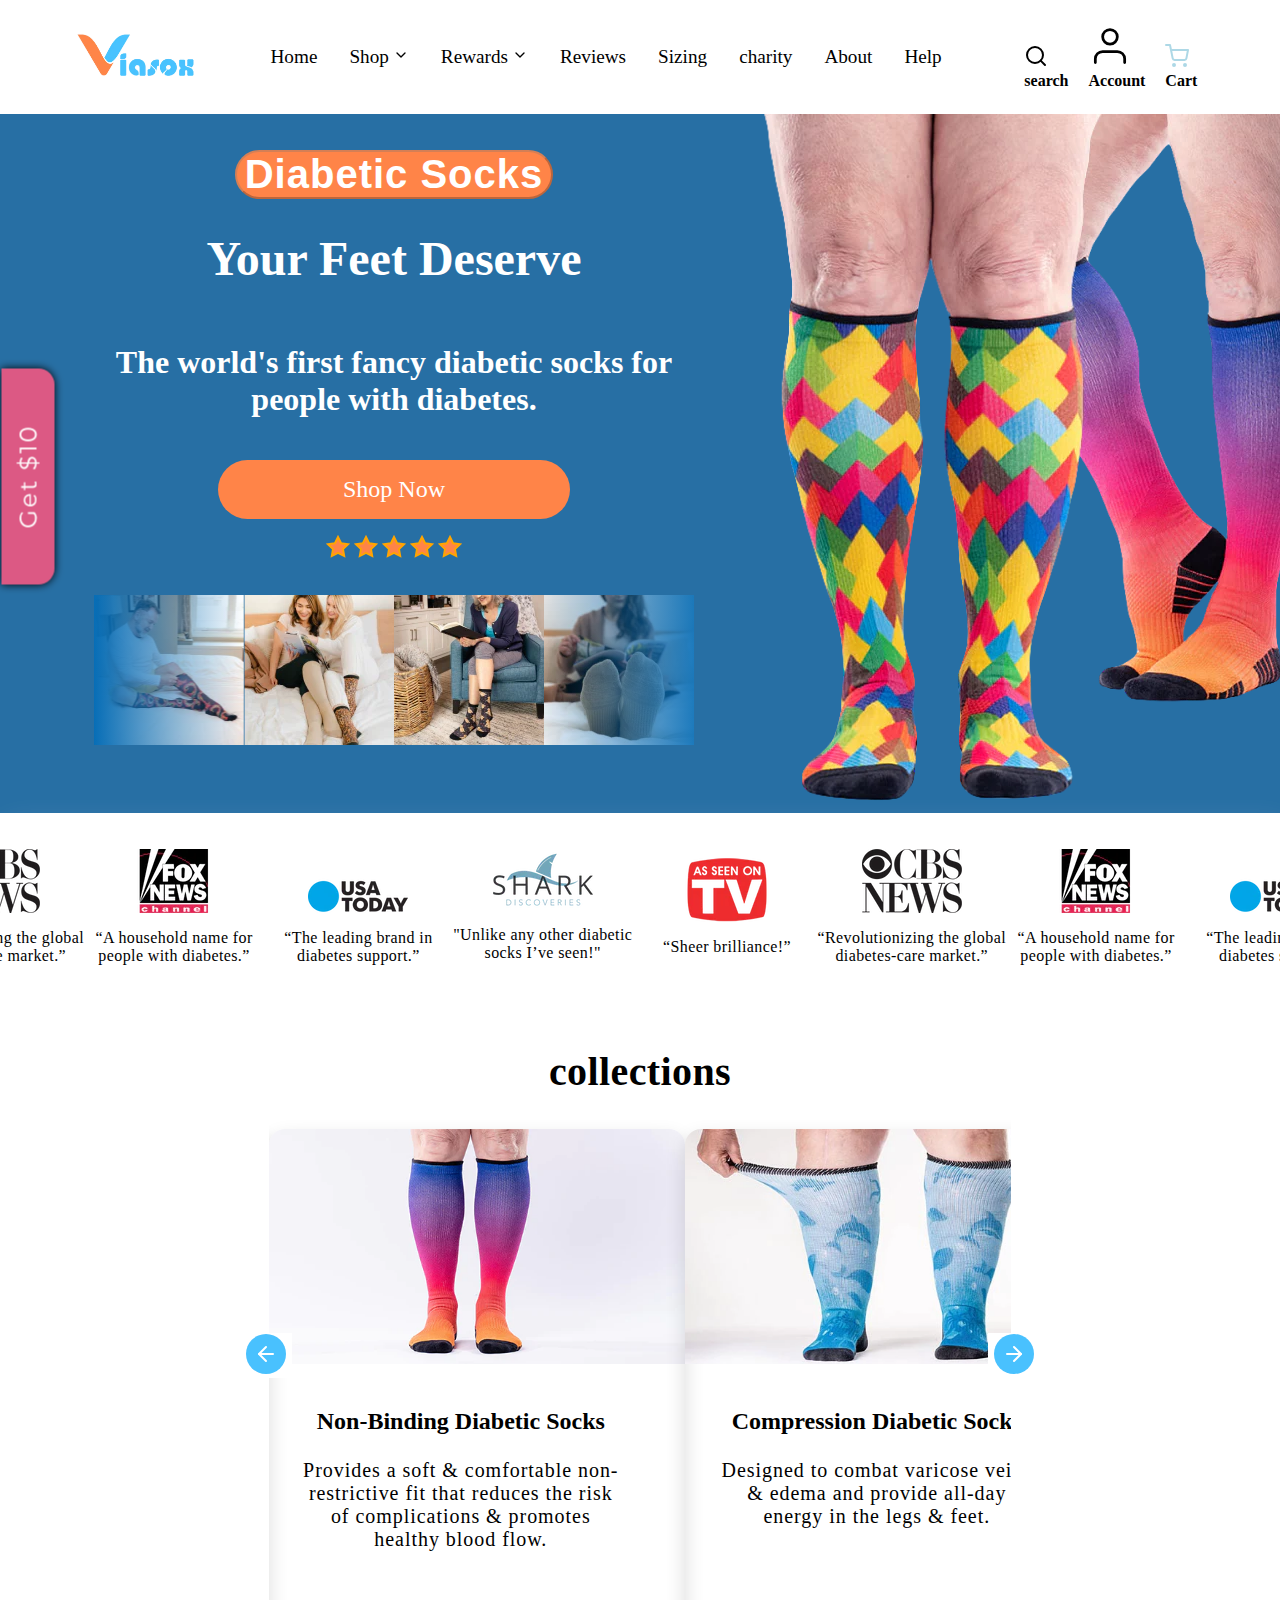
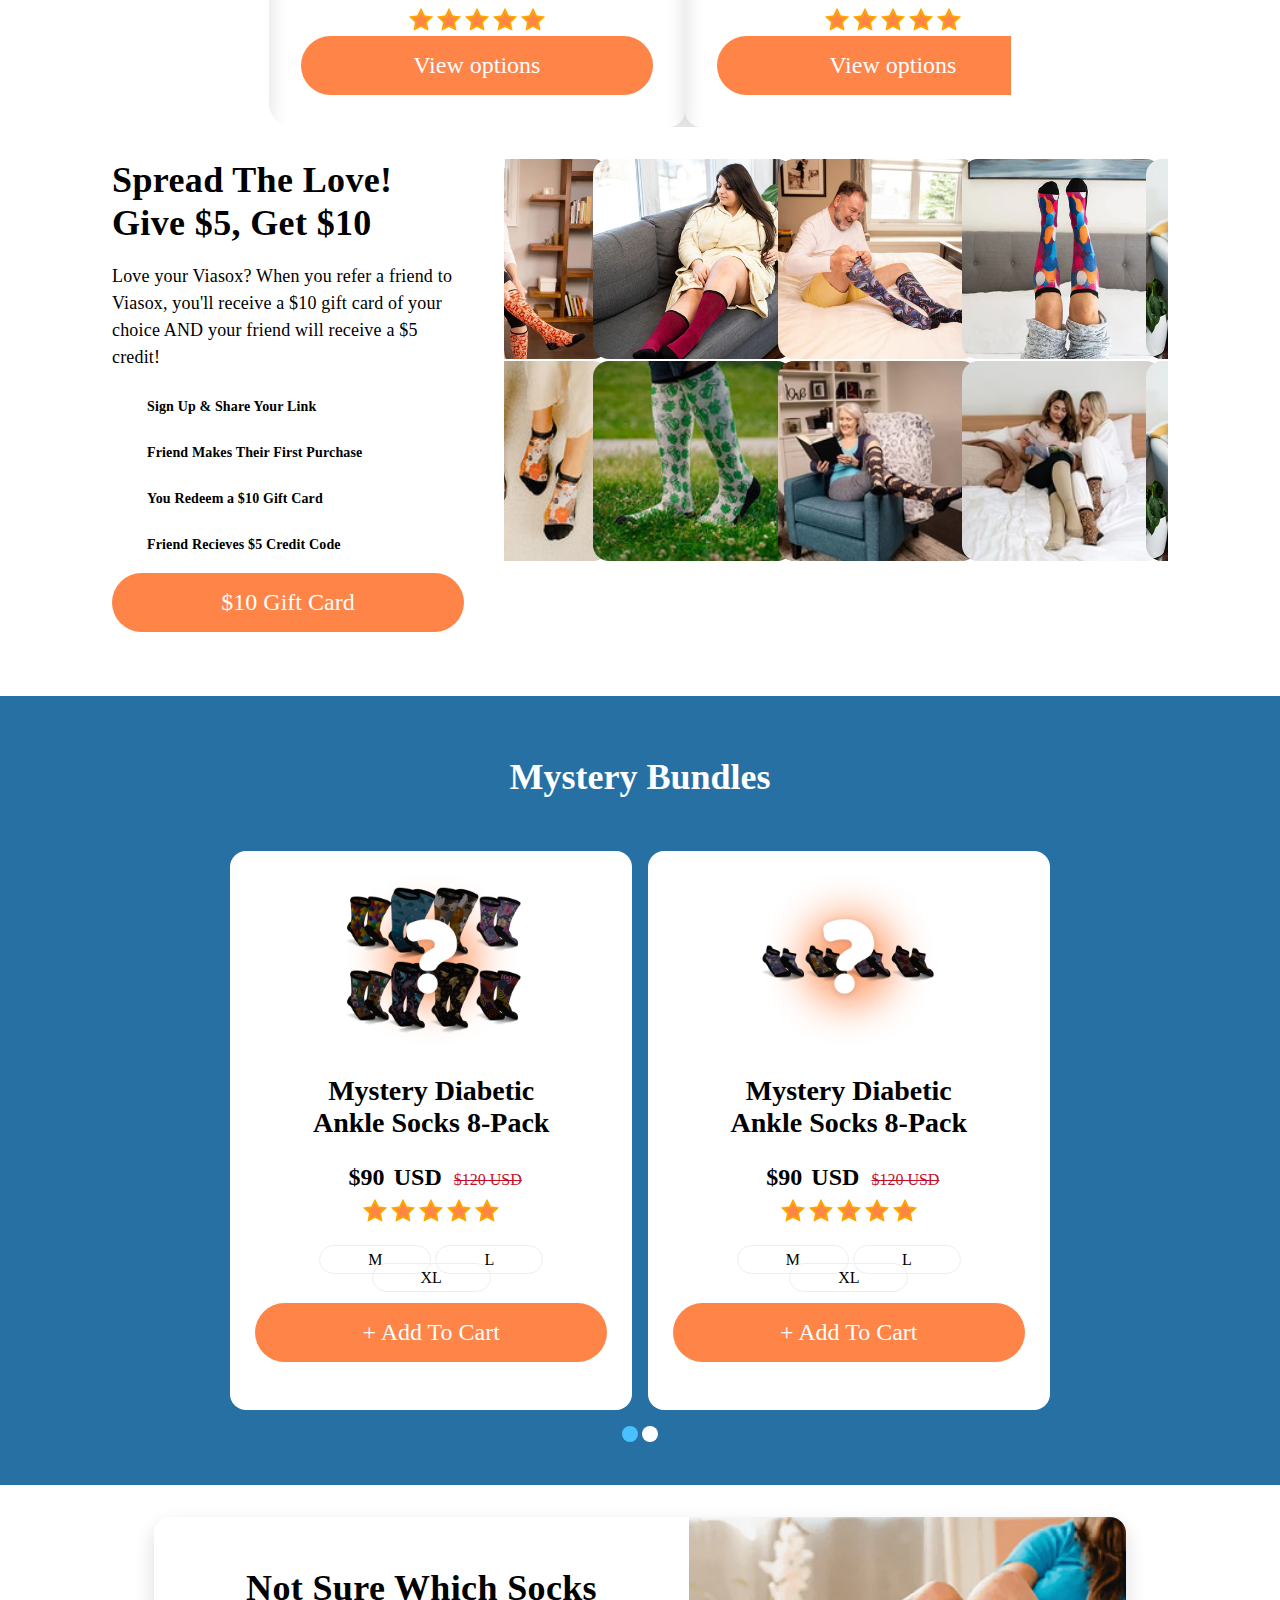
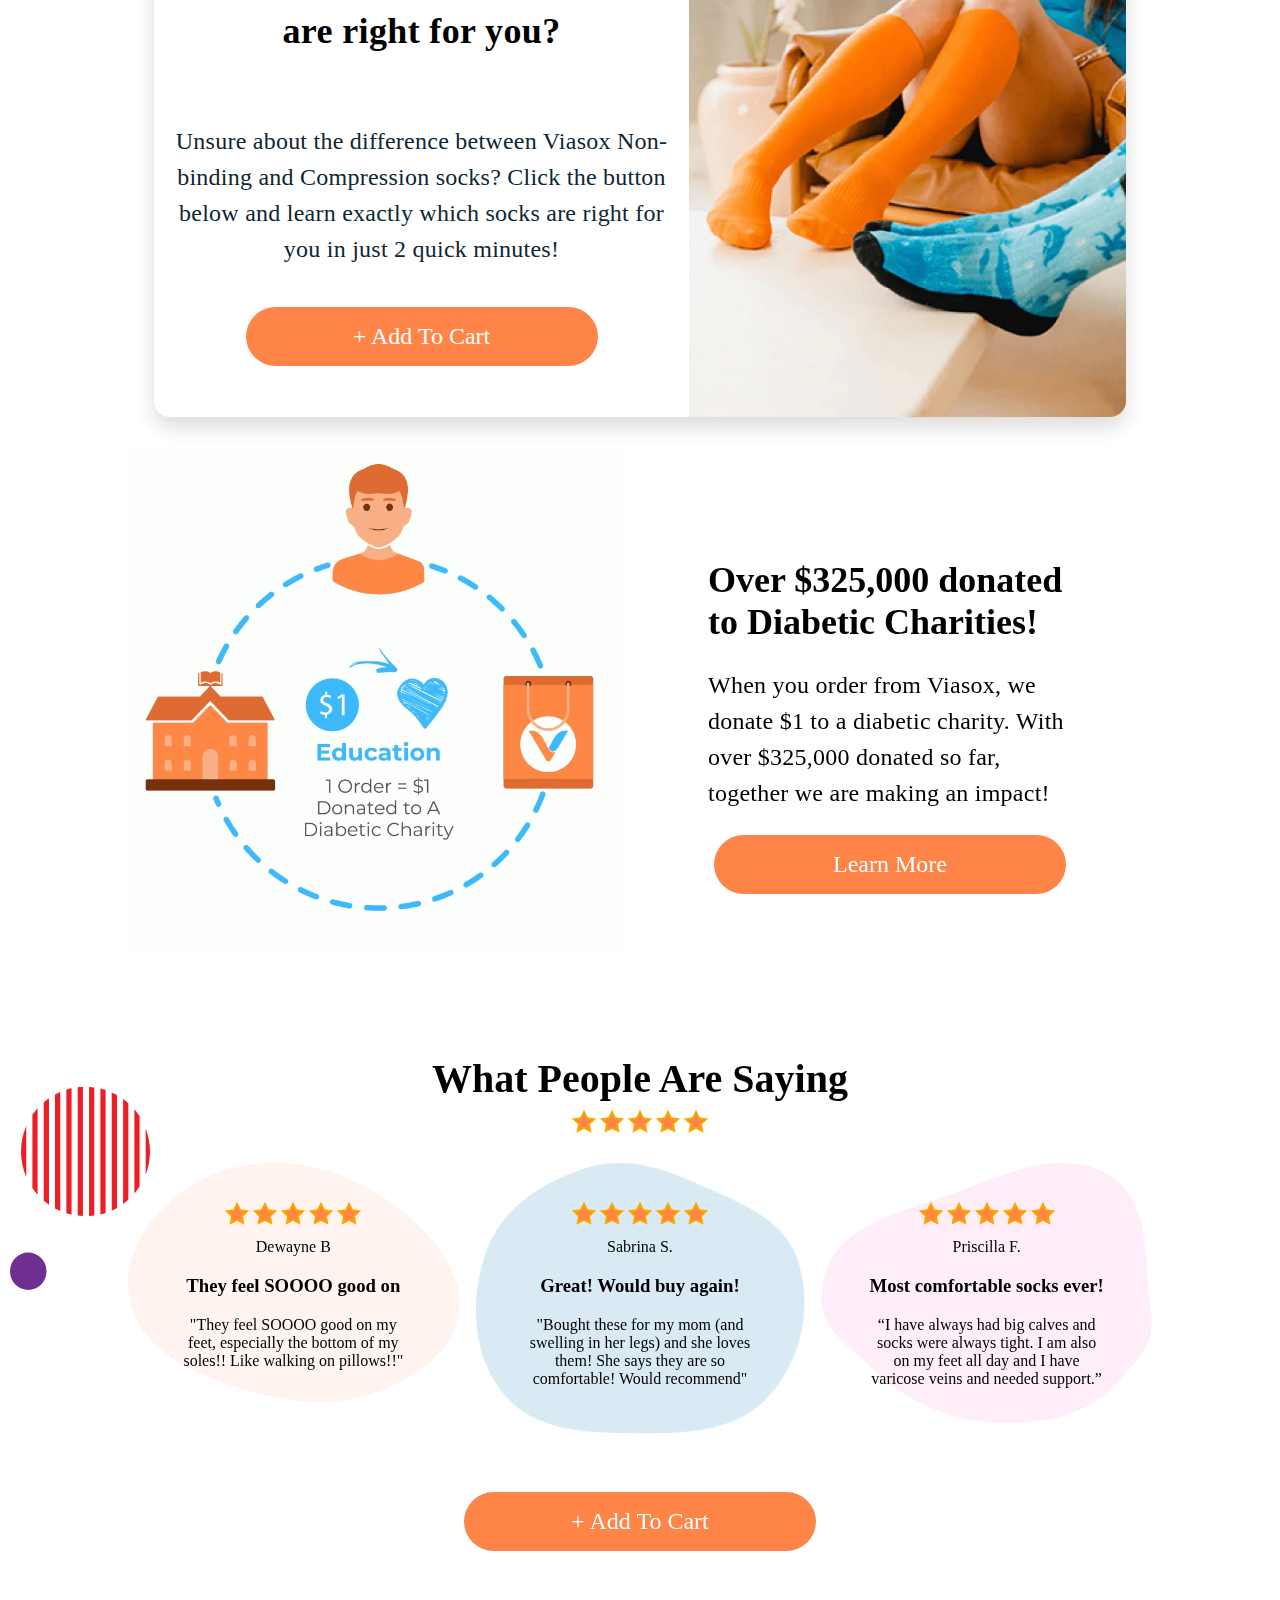
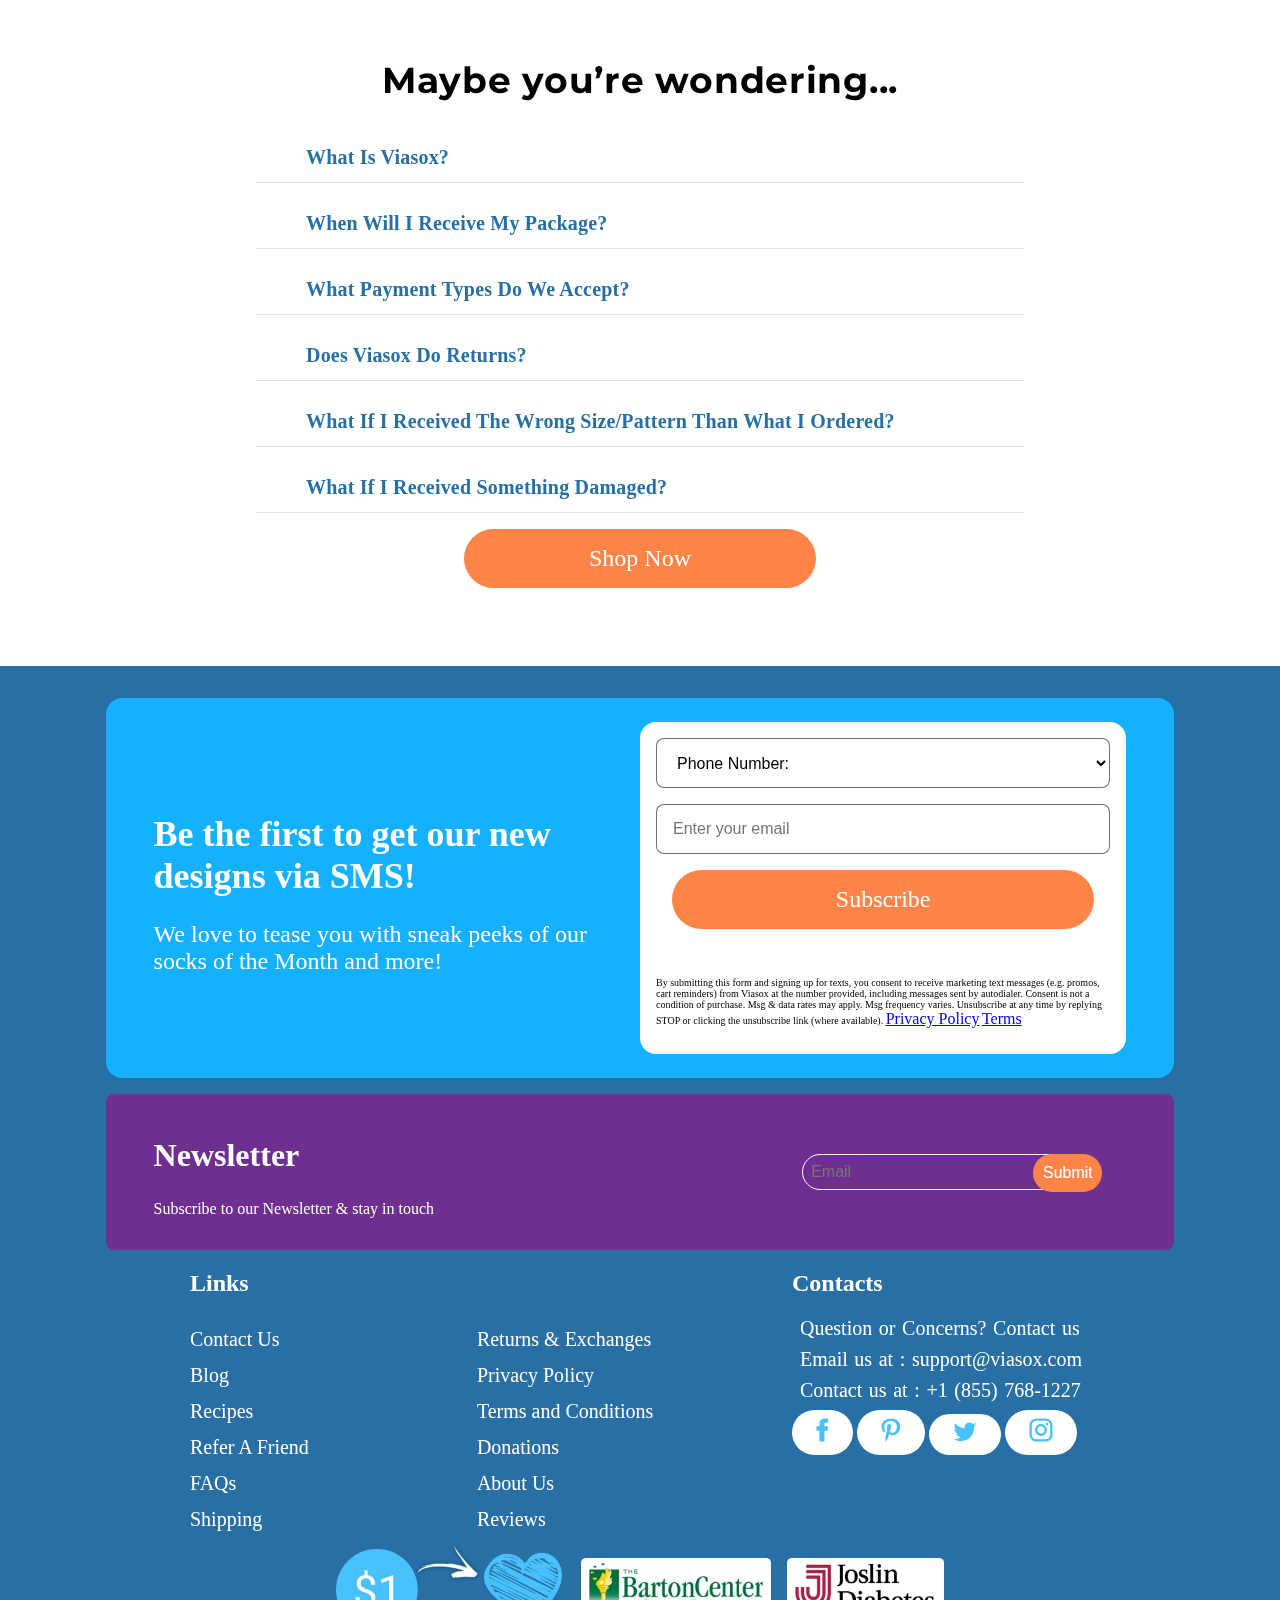
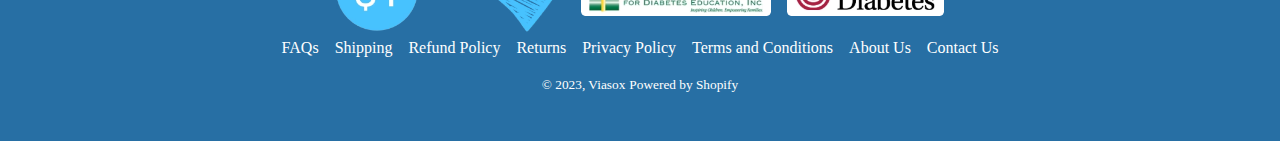
<file: index.html>
<!DOCTYPE html>
<html lang="en">
<head>
    <meta charset="UTF-8">
    <meta http-equiv="X-UA-Compatible" content="IE=edge">
    <meta name="viewport" content="width=device-width, initial-scale=1.0">
    <title>socks</title>
    <link rel="stylesheet" href="./socks.css">
    <link rel="preconnect" href="https://fonts.googleapis.com">
    <link rel="preconnect" href="https://fonts.gstatic.com" crossorigin>
    <link href="https://fonts.googleapis.com/css2?family=Montserrat:wght@200&display=swap" rel="stylesheet">
    <link rel="preconnect" href="https://fonts.googleapis.com">
    <link rel="preconnect" href="https://fonts.gstatic.com" crossorigin>
    <link href="https://fonts.googleapis.com/css2?family=Montserrat:wght@600&display=swap" rel="stylesheet">
    <!-- <script src="https://code.jquery.com/jquery-3.3.1.slim.min.js" integrity="sha384-q8i/X+965DzO0rT7abK41JStQIAqVgRVzpbzo5smXKp4YfRvH+8abtTE1Pi6jizo" crossorigin="anonymous"></script>
    <script src="https://cdn.jsdelivr.net/npm/popper.js@1.14.7/dist/umd/popper.min.js" integrity="sha384-UO2eT0CpHqdSJQ6hJty5KVphtPhzWj9WO1clHTMGa3JDZwrnQq4sF86dIHNDz0W1" crossorigin="anonymous"></script>
    <script src="https://cdn.jsdelivr.net/npm/bootstrap@4.3.1/dist/js/bootstrap.min.js" integrity="sha384-JjSmVgyd0p3pXB1rRibZUAYoIIy6OrQ6VrjIEaFf/nJGzIxFDsf4x0xIM+B07jRM" crossorigin="anonymous"></script>
    <link rel="stylesheet" href="https://cdn.jsdelivr.net/npm/bootstrap@4.3.1/dist/css/bootstrap.min.css" integrity="sha384-ggOyR0iXCbMQv3Xipma34MD+dH/1fQ784/j6cY/iJTQUOhcWr7x9JvoRxT2MZw1T" crossorigin="anonymous"> -->


</head>
<body>
    <header>
        <section>
            <nav>
                <div>
                    <img src="images/viasox.webp" alt="">
                </div>
                <div class="header_nav_center_link">
                    <div>
                        <a href="">Home</a>
                    </div>
                    <div class="arrow_div">
                        <a href="">Shop</a>
                        <span class="down_arrow">
                            <svg xmlns="http://www.w3.org/2000/svg" width="16" height="16" viewBox="0 0 24 24" fill="none" stroke="currentColor" stroke-width="2" stroke-linecap="round" stroke-linejoin="round" class="feather feather-chevron-down"><polyline points="6 9 12 15 18 9"></polyline></svg>
                        </span>
                    </div>
                    <div class="arrow_div">
                        <a href="">Rewards</a>
                        <span class="down_arrow">
                            <svg xmlns="http://www.w3.org/2000/svg" width="16" height="16" viewBox="0 0 24 24" fill="none" stroke="currentColor" stroke-width="2" stroke-linecap="round" stroke-linejoin="round" class="feather feather-chevron-down"><polyline points="6 9 12 15 18 9"></polyline></svg>
                        </span>
                    </div>
                    <div>
                        <a href="">Reviews</a>
                    </div>
                    <div>
                        <a href="">Sizing</a>
                    </div>
                    <div><a href="">charity</a></div>
                    <div><a href="">About</a></div>
                    <div><a href="">Help</a></div>
                    
                </div>
                <div>
                    <div class="icon-text">
                        <div>
                            <svg xmlns="http://www.w3.org/2000/svg" width="24" height="24" viewBox="0 0 24 24" fill="none" stroke="currentColor" stroke-width="2" stroke-linecap="round" stroke-linejoin="round" class="feather feather-search"><circle cx="11" cy="11" r="8"></circle><line x1="21" y1="21" x2="16.65" y2="16.65"></line></svg>
                        </div>
                        <span>search<span>
                    </div>
                    <div class="icon-text">
                        <div>
                            <svg xmlns="http://www.w3.org/2000/svg" width="44" height="44" viewBox="0 0 24 24" fill="none" stroke="currentColor" stroke-width="1.5" stroke-linecap="round" stroke-linejoin="round" class="feather feather-user"><path d="M20 21v-2a4 4 0 0 0-4-4H8a4 4 0 0 0-4 4v2"></path><circle cx="12" cy="7" r="4"></circle></svg>
                        </div>
                        <span>Account</span>
                    </div>
                    <div class="icon-text">
                        <div>
                            <svg xmlns="http://www.w3.org/2000/svg" width="24" height="24" viewBox="0 0 24 24" fill="none" stroke="lightblue" stroke-width="2" stroke-linecap="round" stroke-linejoin="round" class="feather feather-shopping-cart"><circle cx="9" cy="21" r="1"></circle><circle cx="20" cy="21" r="1"></circle><path d="M1 1h4l2.68 13.39a2 2 0 0 0 2 1.61h9.72a2 2 0 0 0 2-1.61L23 6H6"></path></svg>
                        </div>
                        <span>Cart</span>
                    </div>
                </div>    
                    
            </nav>
        </section>
        <section class="main_banner_heading">
            <div class="main_banner_content_heading">
                <div class="main_banner_heading_text">
                        <button disabled class="disabled_btn">Diabetic Socks</button>
                        <h1 style="
                        font-size: 3rem"> Your Feet Deserve</h1>
                </div>
                <div class="main-banner-text">The world's first fancy diabetic socks for people with diabetes.</div>
                <div class="main-banner-btn">
                    <a class="button" href="/collections">Shop Now</a>
                </div>
                <div class="main-banner-reviews-text">
                    <div>
                        <img src = "images/star.svg" "alt="My Happy SVG"/>
                        <img src = "images/star.svg" alt="My Happy SVG"/>
                        <img src = "images/star.svg" alt="My Happy SVG"/>
                        <img src = "images/star.svg" alt="My Happy SVG"/>
                        <img src = "images/star.svg" alt="My Happy SVG"/>
                    </div>
                    
                </div>
                <div class="image-parents">
                    
                    <div class="img_right linear_img">
                        <!-- <img src="images/main_header_image/sliced-img1.webp" class="header_first_img" alt=""> -->
                    </div>
                    <div class="linear_img">
                        <img src="images/main_header_image/slide-img2.webp" alt="">
                    </div>
                    <div class="linear_img">
                        <img src="images/main_header_image/slide-img3.webp" alt="">
                    </div>
                    <div class="img_left linear_img">
                        <!-- <img src="images/main_header_image/slide-img4.webp" alt=""> -->
                    </div>
                </div>
                <div class="fixed_content">Get $10</div> 
            </div>
            
            <div class="main_banner_content_heading_img">
                <img src="images/main_header_image/main-banner.webp" alt="">
                <img src="images/main_header_image/sliced-circle.png" class="circle_img" alt="">
            </div>
        </section>
        <div>
        <section class="carousel">
            <div class="carousel__slider">
                <ul class="carousel__list">
                    <li class="carousel__item">
                        <div class="slide">
                            <img src="images/scroll images/cbs.webp" alt=""> 
                            <div class="quote" style="color:#000000">“Revolutionizing the global diabetes-care market.”</div>
                        </div>
                    </li>
                    <li class="carousel__item">
                            <div class="slide">
                                <img src="images/scroll images/fox.webp" alt="">
                                <div class="quote" style="color:#000000">“A household name for people with diabetes.”</div>
                            </div>
                    </li>
                    <li class="carousel__item">
                            <div class="slide">
                                <img src="images/scroll images/news.webp" alt="">
                                <div class="quote" style="color:#000000">“The leading brand in diabetes support.”</div>
                            </div>
                    </li>
                    <li class="carousel__item">
                            <div class="slide">
                                <img src="images/scroll images/Shark-Small-100_small.webp" alt="">
                                <div class="quote" style="color:#000000">"Unlike any other diabetic socks I’ve
                                    seen!"</div>
                            </div>
                    </li>
                    <li class="carousel__item">
                            <div class="slide">
                                    <img src="images/scroll images/Tv.webp" alt="">
                                    <div class="quote" style="color:#000000">“Sheer brilliance!”</div>
                            </div>
                    </li>
                </ul>
            </div>
        </section></div>
        <div class="main_card_container">
            <h2 style="
            text-align: center">collections</h2>
            <div class="card_container">
                    <!-- <img src="images/main_header_image/arrow images/arrow-left.svg" class="arrow_icon" alt=""> -->
                    <div class="card_content" id="last_clone">
                        <figure class = "card_img">
                            <a href="#">
                                <img src="images/main_header_image/arrow_click_images/img4.webp" alt="">
                            </a>
                        </figure>
                        <div style="padding: 0 2rem;">
                            <div class ="card_text">
                                <h3>Compression Diabetic Socks</h3>
                                <p>Designed to combat varicose veins & edema and provide all-day energy in the legs & feet.</p>
                            </div>
                            <div class="main-banner-reviews-text">
                                <div>
                                    <img src = "images/star.svg" alt="My Happy SVG"/>
                                    <img src = "images/star.svg" alt="My Happy SVG"/>
                                    <img src = "images/star.svg" alt="My Happy SVG"/>
                                    <img src = "images/star.svg" alt="My Happy SVG"/>
                                    <img src = "images/star.svg" alt="My Happy SVG"/>  
                                </div>
                            </div>
                            <div class="main-banner-btn">
                                <a class="button" href="/collections">View options</a>
                            </div>
                        </div>
                    </div>
                    <div class="card_content">
                        <figure class = "card_img">
                            <a href="#">
                                <img src="images/main_header_image/arrow_click_images/img1.webp" alt="">
                            </a>
                        </figure>
                        <div style="padding: 0 2rem;">
                            <div class ="card_text">
                                <h3>Non-Binding Diabetic Socks</h3>
                                <p>Provides a soft &amp; comfortable non-restrictive fit that reduces the risk of complications &amp; promotes healthy blood flow.</p>
                            </div>
                            <div class="main-banner-reviews-text">
                                <div>
                                    <img src = "images/star.svg" alt="My Happy SVG"/>
                                    <img src = "images/star.svg" alt="My Happy SVG"/>
                                    <img src = "images/star.svg" alt="My Happy SVG"/>
                                    <img src = "images/star.svg" alt="My Happy SVG"/>
                                    <img src = "images/star.svg" alt="My Happy SVG"/>  
                                </div>
                            </div>
                            <div class="main-banner-btn">
                                <a class="button" href="/collections">View options</a>
                            </div>
                        </div>
                    </div>
                    <div class="card_content">
                        <figure class = "card_img">
                            <a href="#">
                                <img src="images/main_header_image/arrow_click_images/img2.webp" alt="">
                            </a>
                        </figure>
                        <div style="padding: 0 2rem;">
                            <div class ="card_text">
                                <h3>Compression Diabetic Socks</h3>
                                <p>Designed to combat varicose veins & edema and provide all-day energy in the legs & feet.</p>
                            </div>
                            <div class="main-banner-reviews-text">
                                <div>
                                    <img src = "images/star.svg"alt="My Happy SVG"/>
                                    <img src = "images/star.svg" alt="My Happy SVG"/>
                                    <img src = "images/star.svg" alt="My Happy SVG"/>
                                    <img src = "images/star.svg" alt="My Happy SVG"/>
                                    <img src = "images/star.svg" alt="My Happy SVG"/>  
                                </div>
                            </div>
                            <div class="main-banner-btn">
                                <a class="button" href="/collections">View options</a>
                            </div>
                        </div>
                    </div>
                    <div class="card_content">
                        <figure class = "card_img">
                            <a href="#">
                                <img src="images/main_header_image/arrow_click_images/img3.webp" alt="">
                            </a>
                        </figure>
                        <div style="padding: 0 2rem;">
                            <div class ="card_text">
                                <h3>Non-Binding Diabetic Socks</h3>
                                <p>Provides a soft &amp; comfortable non-restrictive fit that reduces the risk of complications &amp; promotes healthy blood flow.</p>
                            </div>
                            <div class="main-banner-reviews-text">
                                <div>
                                    <img src = "images/star.svg" alt="My Happy SVG"/>
                                    <img src = "images/star.svg" alt="My Happy SVG"/>
                                    <img src = "images/star.svg" alt="My Happy SVG"/>
                                    <img src = "images/star.svg" alt="My Happy SVG"/>
                                    <img src = "images/star.svg" alt="My Happy SVG"/>  
                                </div>
                            </div>
                            <div class="main-banner-btn">
                                <a class="button" href="/collections">View options</a>
                            </div>
                        </div>   
                    </div>
                    <div class="card_content">
                        <figure class = "card_img">
                            <a href="#">
                                <img src="images/main_header_image/arrow_click_images/img4.webp" alt="">
                            </a>
                        </figure>
                        <div style="padding: 0 2rem;">
                            <div class ="card_text">
                                <h3>Compression Diabetic Socks</h3>
                                <p>Designed to combat varicose veins & edema and provide all-day energy in the legs & feet.</p>
                            </div>
                            <div class="main-banner-reviews-text">
                                <div>
                                    <img src = "images/star.svg" alt="My Happy SVG"/>
                                    <img src = "images/star.svg" alt="My Happy SVG"/>
                                    <img src = "images/star.svg" alt="My Happy SVG"/>
                                    <img src = "images/star.svg" alt="My Happy SVG"/>
                                    <img src = "images/star.svg" alt="My Happy SVG"/>  
                                </div>
                            </div>
                            <div class="main-banner-btn">
                                <a class="button" href="/collections">View options</a>
                            </div>
                        </div>
                    </div>
                    <div class="card_content" id="first_clone">
                        <figure class = "card_img">
                            <a href="#">
                                <img src="images/main_header_image/arrow_click_images/img1.webp" alt="">
                            </a>
                        </figure>
                        <div style="padding: 0 2rem;">
                            <div class ="card_text">
                                <h3>Non-Binding Diabetic Socks</h3>
                                <p>Provides a soft &amp; comfortable non-restrictive fit that reduces the risk of complications &amp; promotes healthy blood flow.</p>
                            </div>
                            <div class="main-banner-reviews-text">
                                <div>
                                    <img src = "images/star.svg"  alt="My Happy SVG"/>
                                    <img src = "images/star.svg" alt="My Happy SVG"/>
                                    <img src = "images/star.svg" alt="My Happy SVG"/>
                                    <img src = "images/star.svg" alt="My Happy SVG"/>
                                    <img src = "images/star.svg" alt="My Happy SVG"/>  
                                </div>
                            </div>
                            <div class="main-banner-btn">
                                <a class="button" href="/collections">View options</a>
                            </div>
                        </div>
                    </div>
                    <!-- <img src="images/main_header_image/arrow images/arrow-right.svg" class="arrow_icon" alt=""> --> 
                </div>
        </div>
        <button id = "prevBtn"><img src="images/main_header_image/arrow images/arrow-left.svg" class="arrow_icon" alt=""></button>
        <button id="nextBtn"><img src="images/main_header_image/arrow images/arrow-right.svg" class="arrow_icon" alt=""></button>
        <div style="margin: 2rem 7rem;">
            <div class="image_with_text">
                <div class="spread_love_left_texts">
                    <h2>Spread The Love!</h2>
                    <h2>Give $5, Get $10</h2>
                    <p class = "first_p_element">Love your Viasox? When you refer a friend to Viasox, you'll receive a $10 gift card of your choice AND your friend will receive a $5 credit!</p>
                    <div class="second_p_elements">
                        <p >Sign Up & Share Your Link</p>
                        <p>Friend Makes Their First Purchase </p>
                        <p>You Redeem a $10 Gift Card </p>
                        <p>Friend Recieves $5 Credit Code</p>
                    </div>
                    <div class="main-banner-btn">
                        <a class="button" href="#">
                    $10 Gift Card
                    </a>
                    </div>
                </div>
                <div class = "spread_love_images">
                    <section class="carousel_spread_love">
                        <div class="carousel__slider_spread_love">
                            <ul class="carousel__list_spread_love">
                                <li class="carousel__item_spread_love">
                                    <div class="slide_spread_love">
                                        <img src="images/right_side_slider_images/img1.webp" alt=""> 
                                    </div>
                                </li>
                                <li class="carousel__item_spread_love">
                                        <div class="slide_spread_love">
                                            <img src="images/right_side_slider_images/img2.webp" alt=""> 
                                        </div>
                                </li>
                                <li class="carousel__item_spread_love">
                                        <div class="slide_spread_love">
                                            <img src="images/right_side_slider_images/img3.webp" alt=""> 
                                        </div>
                                </li>
                                <li class="carousel__item_spread_love">
                                        <div class="slide_spread_love">
                                            <img src="images/right_side_slider_images/img4.webp" alt=""> 
                                        </div>
                                </li>
                                <li class="carousel__item_spread_love">
                                        <div class="slide_spread_love">
                                            <img src="images/right_side_slider_images/img5.webp" alt=""> 
                                        </div>
                                </li>
                            </ul>
                        </div>
                    </section>
                    <section class="carousel_spread_love1"> 
                        <div class="carousel__slider_spread_love1"> 
                            <ul class="carousel__list_spread_love1">
                                <li class="carousel__item_spread_love1">
                                    <div class="slide_spread_love">
                                        <img src="images/right_side_slider_images/img9.jpeg" alt="">
                                    </div>
                                </li>
                                <li class="carousel__item_spread_love">
                                    <div class="slide_spread_love">
                                        <img src="images/right_side_slider_images/img7.jpeg" alt="">
                                    </div>
                                </li>
                                <li class="carousel__item_spread_love">
                                    <div class="slide_spread_love">
                                        <img src="images/right_side_slider_images/img8.avif" alt="">
                                    </div>
                                </li>
                                <li class="carousel__item_spread_love">
                                    <div class="slide_spread_love">
                                        <img src="images/right_side_slider_images/img10.avif" alt="">
                                    </div>
                                </li>
                                <li class="carousel__item_spread_love">
                                    <div class="slide_spread_love">
                                        <img src="images/right_side_slider_images/img5.webp" alt="">
                                    </div>
                                </li>
                            </ul> 
                        </div>
                    </section>
                </div>
            </div>
        </div>
        <div class="knee_container_heading">
            <h3>Mystery Bundles</h3>
            <div class="kneeSock_container">
                <div class="kneeSock_card">
                    <img src="images/kneeSock/MysterySockKnee1.webp" class="second_card_img" alt="">
                    <h2>Mystery Diabetic Ankle Socks 8-Pack</h2>
                    <div class="price_container">
                        <span class="span1">$90 USD</span>
                        <span class="span2">$120 USD</span>
                    </div>
                    <div class="star">
                        <img src = "images/star.svg" alt="My Happy SVG"/>
                        <img src = "images/star.svg" alt="My Happy SVG"/>
                        <img src = "images/star.svg" alt="My Happy SVG"/>
                        <img src = "images/star.svg" alt="My Happy SVG"/>
                        <img src = "images/star.svg" alt="My Happy SVG"/>  
                    </div>
                    <div class="span3">
                        <span>M</span>
                        <span>L</span>
                        <span>XL</span>
                    </div>
                    <div class="main-banner-btn">
                        <a class="button" href="#">
                            + Add To Cart
                        </a>
                    </div>
                </div>
                <div class="kneeSock_card">
                    <img src="images/kneeSock/MysterySockAnkle2.webp" class="second_card_img" alt="">
                    <h2>Mystery Diabetic Ankle Socks 8-Pack</h2>
                    <div class="price_container">
                        <span class="span1">$90 USD</span>
                        <span class="span2">$120 USD</span>
                    </div>
                    <div class="star">
                        <img src = "images/star.svg" alt="My Happy SVG"/>
                        <img src = "images/star.svg" alt="My Happy SVG"/>
                        <img src = "images/star.svg" alt="My Happy SVG"/>
                        <img src = "images/star.svg" alt="My Happy SVG"/>
                        <img src = "images/star.svg" alt="My Happy SVG"/>  
                    </div>
                    <div class="span3">
                        <span>M</span>
                        <span>L</span>
                        <span>XL</span>
                    </div>
                    <div class="main-banner-btn">
                        <a class="button" href="#">
                            + Add To Cart
                        </a>
                    </div>
                </div>
            </div>
            <div class="circle">
                <button class="circle_btn"alt=""></button>
                <button class="circle_btn second_btn"alt=""></button>
            </div>
        </div>
        <div class="text_image_main_container">
            <div class="content_container">
                    <div class="text_btn_container">
                        <h2>Not Sure Which Socks are right for you?</h2>
                        <p>Unsure about the difference between Viasox Non-binding and Compression socks? Click the button below and learn exactly which socks are right for you in just 2 quick minutes!</p>
                        <div class="main-banner-btn">
                            <a class="button" href="#">
                                + Add To Cart
                            </a>
                        </div>
                    </div>
                    <img src="images/kneeSock/review-img.webp" alt="">
            </div>
        </div>
        <div class="video_text_wrapper">
            <div class="video_container">
                <video autoplay muted loop id="myVideo">
                <source src="images/mp4.mp4" type="video/mp4">
                </video>
                <div class="video_text_container">
                    <h2>
                        Over $325,000 donated to Diabetic Charities!
                    </h2>
                    <p>When you order from Viasox, we donate $1 to a diabetic charity. With over $325,000 donated so far, together we are making an impact!</p>
                    <div class="main-banner-btn">
                        <a class="button" href="#">
                            Learn More
                        </a>
                    </div>
                </div>
            </div>
        </div>
        
        <div class="people_container">
            <div class="people_say">
                <h2>What People Are Saying</h2>
                <div class="star">
                    <img src = "images/star.svg" alt="My Happy SVG"/>
                    <img src = "images/star.svg" alt="My Happy SVG"/>
                    <img src = "images/star.svg" alt="My Happy SVG"/>
                    <img src = "images/star.svg" alt="My Happy SVG"/>
                    <img src = "images/star.svg" alt="My Happy SVG"/>  
                </div>
            </div>
            <div class="review_container">
                <div class="customer_reviews">
                    <div class="review-custom-content first">
                        <div class="star">
                            <img src = "images/star.svg" alt="My Happy SVG"/>
                            <img src = "images/star.svg" alt="My Happy SVG"/>
                            <img src = "images/star.svg" alt="My Happy SVG"/>
                            <img src = "images/star.svg" alt="My Happy SVG"/>
                            <img src = "images/star.svg" alt="My Happy SVG"/>  
                        </div>
                        <p>
                            Dewayne B
                        </p>
                        <h3>
                            They feel SOOOO good on
                        </h3>
                        <p>
                            "They feel SOOOO good on my feet, especially the bottom of my soles!! Like walking on
                            pillows!!"
                        </p>
                    </div>
                    <div class="review-custom-content second">
                        <div class="star">
                            <img src = "images/star.svg" alt="My Happy SVG"/>
                            <img src = "images/star.svg" alt="My Happy SVG"/>
                            <img src = "images/star.svg" alt="My Happy SVG"/>
                            <img src = "images/star.svg" alt="My Happy SVG"/>
                            <img src = "images/star.svg" alt="My Happy SVG"/>  
                        </div>
                        <p>
                        Sabrina S.
                        </p>
                        <h3>
                            Great! Would buy again!
                        </h3>
                        <p>
                        "Bought these for my mom (and swelling in her legs) and she loves them! She says
                        they are so comfortable! Would recommend"
                        </p>
                    </div>
                    <div class="review-custom-content third">
                        <div class="star">
                            <img src = "images/star.svg" alt="My Happy SVG"/>
                            <img src = "images/star.svg" alt="My Happy SVG"/>
                            <img src = "images/star.svg" alt="My Happy SVG"/>
                            <img src = "images/star.svg" alt="My Happy SVG"/>
                            <img src = "images/star.svg" alt="My Happy SVG"/>  
                        </div>
                        <p>
                            Priscilla F.
                        </p>
                        <h3>
                        Most comfortable socks ever!
                        </h3>
                        <p>
                            “I have always had big calves and socks were always tight. I am also on my feet all
                            day and I have varicose veins and needed support.”
                        </p>
                    </div>
                </div>  
        </div>
        <div class="review_btn">
            <div class="main-banner-btn">
                <a class="button" href="#">
                    + Add To Cart
                </a>
            </div>
        </div>
        <div class="may_be_wondering">
            <div class="may_h2">
                <h2>Maybe you’re wondering...</h2>
            </div>
            <div class="list_items">
                <div class="list_content">
                    <div class = "list_items_heading" onClick= hideAway(this)>What Is Viasox?</div>
                    <p class = "content">Viasox provides various high-quality products and opportunities specifically designed to support people with diabetes.</p>
                </div>
                <div  class="list_content">
                    <div class = "list_items_heading" onClick= hideAway(this)>
                        When Will I Receive My Package?
                    </div>
                    <p class = "content">
                        All orders take <strong>1-3 business days to process</strong> after your order is placed. Thereafter, packages will take <strong>5-12 business days</strong> to reach you. Your confirmation email received upon ordering will enclose your package’s ETA. Please note, the ETA is an estimate and does not account for weekends or holidays. There are no shipment notification emails sent.
                    </p>
                </div>
                <div  class="list_content">
                    <div class = "list_items_heading" onClick= hideAway(this)>
                            What Payment Types Do We Accept?
                    </div>
                    <p class = "content">
                        We currently accept Visa, MasterCard, American Express, Debit Visas and PayPal. To set up with PayPal – please email us at support@viasox.com
                    </p>
                </div>
                <div  class="list_content">
                    <div class = "list_items_heading" onClick= hideAway(this)>Does Viasox Do Returns?</div>
                    <p class = "content">All Viasox sales are final and non-refundable. We're sorry we're unable to accept returns due to the nature of our product. When you send back the item to us, we're unable to send them to other customers.
                    </p>
                </div  class="list_content">
                <div class="list_content">
                    <div class = "list_items_heading" onClick= hideAway(this)>What If I Received The Wrong Size/Pattern Than What I Ordered?</div>
                    <p class = "content">If you have received something other than what you were expecting, please email us at support@viasox.com within five days of receiving your socks. You will be asked to provide us with a photo of the item that you received for verification. If you do contact us after the five-day period, we may not be able to assist you with any concerns regarding your items.</p>
                </div>
                <div  class="list_content">
                    <div class = "list_items_heading" onClick= hideAway(this)>
                        What If I Received Something Damaged?
                    </div>
                    <p class = "content">
                        If you have received something other than what you were expecting, please email us at support@viasox.com within five days of receiving your order. Please make sure it's in the same condition as received and in its original packaging. As your order may not be eligible for a replacement if it has been washed, has visible wear or damage, and is not in the original packaging, including outer sleeves and tags. If you do contact us after the five-day period, we may not be able to assist you with any concerns regarding your items.
                    </p>
                </div>
            </div>
            <div class="review_btn">
                <div class="main-banner-btn">
                    <a class="button" href="#">
                        Shop Now
                    </a>
                </div>
            </div>
        </div>
        <div class="form_container_wrapper">
            <div class="form_container">
                <div class="form_content">
                    <h3>Be the first to get our new designs via SMS!</h3>
                    <p>We love to tease you with sneak peeks of our socks of the Month and more!</p>
                </div>
                <div class ="subscribe">
                    <select class="custom-select">
                      <option value="0">Phone Number:</option>
                      <option value="1">Audi</option>
                      <option value="2">BMW</option>
                      <option value="3">Citroen</option>
                      <option value="4">Ford</option>
                      <option value="5">Honda</option>
                      <option value="6">Jaguar</option>
                      <option value="7">Land Rover</option>
                      <option value="8">Mercedes</option>
                      <option value="9">Mini</option>
                      <option value="10">Nissan</option>
                      <option value="11">Toyota</option>
                      <option value="12">Volvo</option>
                    </select>
                    <input type="email" autocomplete="email" placeholder="Enter your email" class="custom-select">
                    <div class="review_btn">
                        <div class="main-banner-btn">
                            <a class="button" href="#">
                                Subscribe
                            </a>
                        </div>
                    </div>
                    <p>By submitting this form and signing up for texts, you consent to receive marketing text messages (e.g. promos, cart reminders) from Viasox at the number provided, including messages sent by autodialer. Consent is not a condition of purchase. Msg &amp; data rates may apply. Msg frequency varies. Unsubscribe at any time by replying STOP or clicking the unsubscribe link (where available).
                    <a href="https://viasox.com/pages/privacy-policy">Privacy Policy</a>
                    <a href="https://viasox.com/pages/privacy-policy">Terms</a> </p>
                </div>
                <dialog></dialog> 
            </div>
            <div class="newletter_wrapper">
                <div class="newsle-sec_head">
                    <h2 class="title">Newsletter</h2>
                    <p>Subscribe to our Newsletter &amp; stay in touch</p>
                </div>
                <div class = "email_wrapper">
                    <div class="email_subscribe">
                        <div class="email_button">
                            <input type="email" placeholder="Email">
                        </div>
                        <div class="submit_btn">
                            <button>Submit</button>
                        </div>
                    </div>
                </div>
            </div>
            <div class="footer_wrapper">
                <div class="links">
                    <h2 class="footer-block__heading">Links</h2>
                    <div class="link_items">
                        <ul class="footer-block__details-content list-unstyled">
                            <li>
                            <a href="https://help.viasox.com/hc/en-us/requests/new" class="link link--text list-menu__item list-menu__item--link">
                                Contact Us
                            </a>
                            </li>
                            <li>
                            <a href="/blogs/viasox-blog" class="link link--text list-menu__item list-menu__item--link">
                                Blog
                            </a>
                            </li>
                            <li>
                            <a href="https://viasox.com/blogs/recipes" class="link link--text list-menu__item list-menu__item--link">
                                Recipes
                            </a>
                            </li>
                            <li>
                            <a href="/pages/refer" class="link link--text list-menu__item list-menu__item--link">
                                Refer A Friend
                            </a>
                            </li>
                            <li>
                            <a href="https://help.viasox.com/hc/en-us" class="link link--text list-menu__item list-menu__item--link">
                                FAQs
                            </a>
                            </li>
                            <li>
                                <a href="https://help.viasox.com/hc/en-us/categories/1260801383229-Shipping-And-Orders" class="link link--text list-menu__item list-menu__item--link">
                                    Shipping
                                </a>
                            </li>
                        </ul>
                      
                        <ul class="footer-block__details-content list-unstyled">
                            <li>
                            <a href="https://help.viasox.com/hc/en-us/categories/1260801383289-Returns-Exchanges-and-Refunds" class="link link--text list-menu__item list-menu__item--link">
                                Returns &amp; Exchanges
                            </a>
                            </li>
                            <li>
                            <a href="/pages/privacy-policy" class="link link--text list-menu__item list-menu__item--link">
                                Privacy Policy
                            </a>
                            </li>
                            <li>
                            <a href="/pages/terms-and-services" class="link link--text list-menu__item list-menu__item--link">
                                Terms and Conditions
                            </a>
                            </li>
                            <li>
                            <a href="/pages/charity" class="link link--text list-menu__item list-menu__item--link">
                                Donations
                            </a>
                            </li>
                            <li>
                            <a href="/pages/early-access" class="link link--text list-menu__item list-menu__item--link">
                                About Us
                            </a>
                            </li>
                            <li>
                            <a href="/pages/reviews" class="link link--text list-menu__item list-menu__item--link">
                                Reviews
                            </a>
                            </li>
                        </ul>
                    </div>
                      
                </div>
                <div class="contacts">
                    <h2 class="footer-block__heading">Contacts</h2>
                    <div class="footer-block__details-content">
                        <p>Question or Concerns? <a href="https://help.viasox.com" title="https://help.viasox.com">Contact us</a></p>
                        <p>Email us at :  <a href="/pages/contact-us" title="Contact Us"> support@viasox.com</a></p>
                        <p>Contact us at : <a href="tel:+1 (855) 768-1227" title="tel:+1 (855) 768-1227">+1 (855) 768-1227</a></p>
                    </div>
                    <div class="footer-block--social-media"><ul class="footer__list-social list-unstyled list-social" role="list"><li class="list-social__item">
                        <div class="link list-social__link">
                            <a target="_blank" href="https://www.facebook.com/ViaSox" >
                            <svg width="13" height="24" viewBox="0 0 13 24" fill="none" xmlns="http://www.w3.org/2000/svg">
                                <path d="M0.87101 12.7537H3.39216V23.1329C3.39216 23.3379 3.55819 23.5039 3.76313 23.5039H8.03785C8.24278 23.5039 8.40882 23.3379 8.40882 23.1329V12.8026H11.3071C11.4956 12.8026 11.6542 12.6612 11.6757 12.474L12.1159 8.65291C12.1279 8.5478 12.0947 8.4425 12.0243 8.36362C11.9539 8.28469 11.8532 8.2395 11.7474 8.2395H8.409V5.84422C8.409 5.12219 8.79775 4.75603 9.56466 4.75603C9.67395 4.75603 11.7474 4.75603 11.7474 4.75603C11.9523 4.75603 12.1184 4.58991 12.1184 4.38507V0.877611C12.1184 0.672678 11.9523 0.506646 11.7474 0.506646H8.73922C8.71801 0.505613 8.67089 0.503906 8.60144 0.503906C8.07949 0.503906 6.26523 0.606373 4.83209 1.92479C3.24419 3.38582 3.46494 5.13513 3.51767 5.43844V8.23941H0.870965C0.666032 8.23941 0.5 8.40544 0.5 8.61037V12.3827C0.500045 12.5876 0.666076 12.7537 0.87101 12.7537Z" fill="#48C2FF"></path>
                            </svg>
                            <!-- <span class="visually-hidden">Facebook</span> -->
                            </a>
                        </div>
                        <div class="link list-social__link">
                            <a target="_blank" href="https://www.pinterest.ca/Viasox/" >
                            <svg width="20" height="24" viewBox="0 0 20 24" fill="none" xmlns="http://www.w3.org/2000/svg">
                                <path d="M10.1561 0.503906C3.8524 0.503906 0.5 4.54346 0.5 8.94816C0.5 10.9909 1.64143 13.5383 3.46857 14.3462C3.74602 14.4713 3.89696 14.4181 3.95878 14.1608C4.01341 13.9653 4.25348 13.0237 4.36992 12.5795C4.40586 12.4371 4.38717 12.3135 4.27217 12.1798C3.66552 11.4783 3.18393 10.2003 3.18393 9.00135C3.18393 5.92928 5.62635 2.94633 9.78235 2.94633C13.3763 2.94633 15.8906 5.28093 15.8906 8.6204C15.8906 12.394 13.8938 15.0046 11.299 15.0046C9.86285 15.0046 8.7933 13.8776 9.13257 12.4831C9.54228 10.8227 10.3459 9.03729 10.3459 7.8398C10.3459 6.76594 9.73922 5.87752 8.50004 5.87752C7.03804 5.87752 5.85205 7.32515 5.85205 9.26874C5.85205 10.5036 6.28907 11.3374 6.28907 11.3374C6.28907 11.3374 4.84288 17.1797 4.57406 18.2708C4.11979 20.118 4.63587 23.1096 4.68044 23.3669C4.70775 23.5093 4.86732 23.5538 4.95645 23.4374C5.09877 23.2505 6.84684 20.7563 7.33705 18.9536C7.51531 18.2966 8.24703 15.6328 8.24703 15.6328C8.72861 16.5026 10.1187 17.2314 11.5994 17.2314C16.0041 17.2314 19.1869 13.3601 19.1869 8.55571C19.1711 3.94975 15.2293 0.503906 10.1561 0.503906Z" fill="#48C2FF"></path>
                            </svg>
                            </a>
                        </div>
                        <div class="link list-social__link">
                            <a target="_blank" href="https://twitter.com/viasox" >
                            <svg width="24" height="20" viewBox="0 0 24 20" fill="none" xmlns="http://www.w3.org/2000/svg">
                                <path d="M23.5 2.71622C22.6447 3.09141 21.7333 3.34009 20.7831 3.46084C21.7606 2.87722 22.5067 1.96009 22.8574 0.854656C21.9461 1.39803 20.9398 1.78184 19.8674 1.99603C19.0021 1.07459 17.7687 0.503906 16.4232 0.503906C13.8127 0.503906 11.7111 2.62278 11.7111 5.22034C11.7111 5.59409 11.7427 5.95347 11.8203 6.29559C7.90025 6.10441 4.43156 4.22559 2.10137 1.36353C1.69456 2.06934 1.45594 2.87722 1.45594 3.74691C1.45594 5.37991 2.29688 6.82747 3.55037 7.66553C2.79281 7.65116 2.04962 7.43122 1.42 7.08478C1.42 7.09916 1.42 7.11784 1.42 7.13653C1.42 9.42791 3.05444 11.3312 5.19775 11.7696C4.81394 11.8745 4.39562 11.9248 3.9615 11.9248C3.65963 11.9248 3.35487 11.9076 3.06881 11.8443C3.67975 13.7117 5.41338 15.0845 7.47475 15.129C5.8705 16.384 3.83356 17.1401 1.62844 17.1401C1.24175 17.1401 0.870875 17.1228 0.5 17.0754C2.58869 18.4223 5.06406 19.1914 7.7335 19.1914C16.4102 19.1914 21.154 12.0039 21.154 5.77378C21.154 5.56534 21.1468 5.36409 21.1367 5.16428C22.0726 4.50016 22.8589 3.67072 23.5 2.71622Z" fill="#48C2FF"></path>
                            </svg>
                            </a>
                        </div>
                        <div class="link list-social__link">
                            <a target="_blank" href="https://www.instagram.com/viasox/" >
                            <svg width="24" height="24" viewBox="0 0 24 24" fill="none" xmlns="http://www.w3.org/2000/svg">
                                <path d="M16.6482 0.503906H7.35182C3.57371 0.503906 0.5 3.57762 0.5 7.35573V16.6521C0.5 20.4302 3.57371 23.5039 7.35182 23.5039H16.6482C20.4263 23.5039 23.5 20.4302 23.5 16.6521V7.35573C23.5 3.57762 20.4262 0.503906 16.6482 0.503906ZM21.1862 16.6521C21.1862 19.1583 19.1544 21.1901 16.6482 21.1901H7.35182C4.84556 21.1901 2.8138 19.1583 2.8138 16.6521V7.35573C2.8138 4.84943 4.84556 2.81771 7.35182 2.81771H16.6482C19.1544 2.81771 21.1862 4.84943 21.1862 7.35573V16.6521Z" fill="#48C2FF"></path>
                                <path d="M11.9999 6.05518C8.71981 6.05518 6.05127 8.72372 6.05127 12.0038C6.05127 15.2838 8.71981 17.9524 11.9999 17.9524C15.2799 17.9524 17.9485 15.2838 17.9485 12.0038C17.9485 8.72368 15.2799 6.05518 11.9999 6.05518ZM11.9999 15.6386C9.99241 15.6386 8.36507 14.0113 8.36507 12.0038C8.36507 9.99633 9.99245 8.36898 11.9999 8.36898C14.0073 8.36898 15.6347 9.99633 15.6347 12.0038C15.6347 14.0112 14.0073 15.6386 11.9999 15.6386Z" fill="#48C2FF"></path>
                                <path d="M17.9601 7.52513C18.7473 7.52513 19.3855 6.88696 19.3855 6.09972C19.3855 5.31249 18.7473 4.67432 17.9601 4.67432C17.1728 4.67432 16.5347 5.31249 16.5347 6.09972C16.5347 6.88696 17.1728 7.52513 17.9601 7.52513Z" fill="#48C2FF"></path>
                            </svg>
                            </a>
                        </div>
                      </li></ul>
                    </div>

                </div>
            </div>
            <div class="footer_img">
                <div><img src="images/footer/charityn.avif" alt=""></div>
                <div><img src="images/footer/bartonn.avif" alt=""></div>
                <div><img src="images/footer/joslinn.avif" alt=""></div>
            </div>
            <div><ul  class="footer-bottom-menu">
                <li>
                <a href="https://help.viasox.com/hc/en-us" class="link link--text list-menu__item list-menu__item--link">
                  FAQs
                </a>
              </li><li>
                <a href="https://help.viasox.com/hc/en-us/categories/1260801383229-Shipping-And-Orders" class="link link--text list-menu__item list-menu__item--link">
                  Shipping
                </a>
              </li><li>
                <a href="https://help.viasox.com/hc/en-us/categories/1260801383289-Returns-Exchanges-and-Refunds" class="link link--text list-menu__item list-menu__item--link">
                  Refund Policy
                </a>
              </li><li>
                <a href="https://help.viasox.com/hc/en-us/articles/1260803812210-Can-I-Return-Items-" class="link link--text list-menu__item list-menu__item--link">
                  Returns
                </a>
              </li><li>
                <a href="/policies/privacy-policy" class="link link--text list-menu__item list-menu__item--link">
                  Privacy Policy
                </a>
              </li><li>
                <a href="/pages/terms-and-services" class="link link--text list-menu__item list-menu__item--link">
                  Terms and Conditions
                </a>
              </li><li>
                <a href="/pages/early-access" class="link link--text list-menu__item list-menu__item--link">
                  About Us
                </a>
              </li><li>
                <a href="https://help.viasox.com/hc/en-us/requests/new" class="link link--text list-menu__item list-menu__item--link">
                  Contact Us
                </a>
              </li></ul>
            </div>
            <div class="footer__copyright caption">
                <small class="copyright__content">© 2023, <a href="/" title="">Viasox</a></small>
                <small class="copyright__content"><a target="_blank" rel="nofollow" href="https://www.shopify.com?utm_campaign=poweredby&amp;utm_medium=shopify&amp;utm_source=onlinestore">Powered by Shopify</a></small>
            </div>
        </div>

        
    </header>
<script src="app.js"></script>    
</body>
</html>
</file>
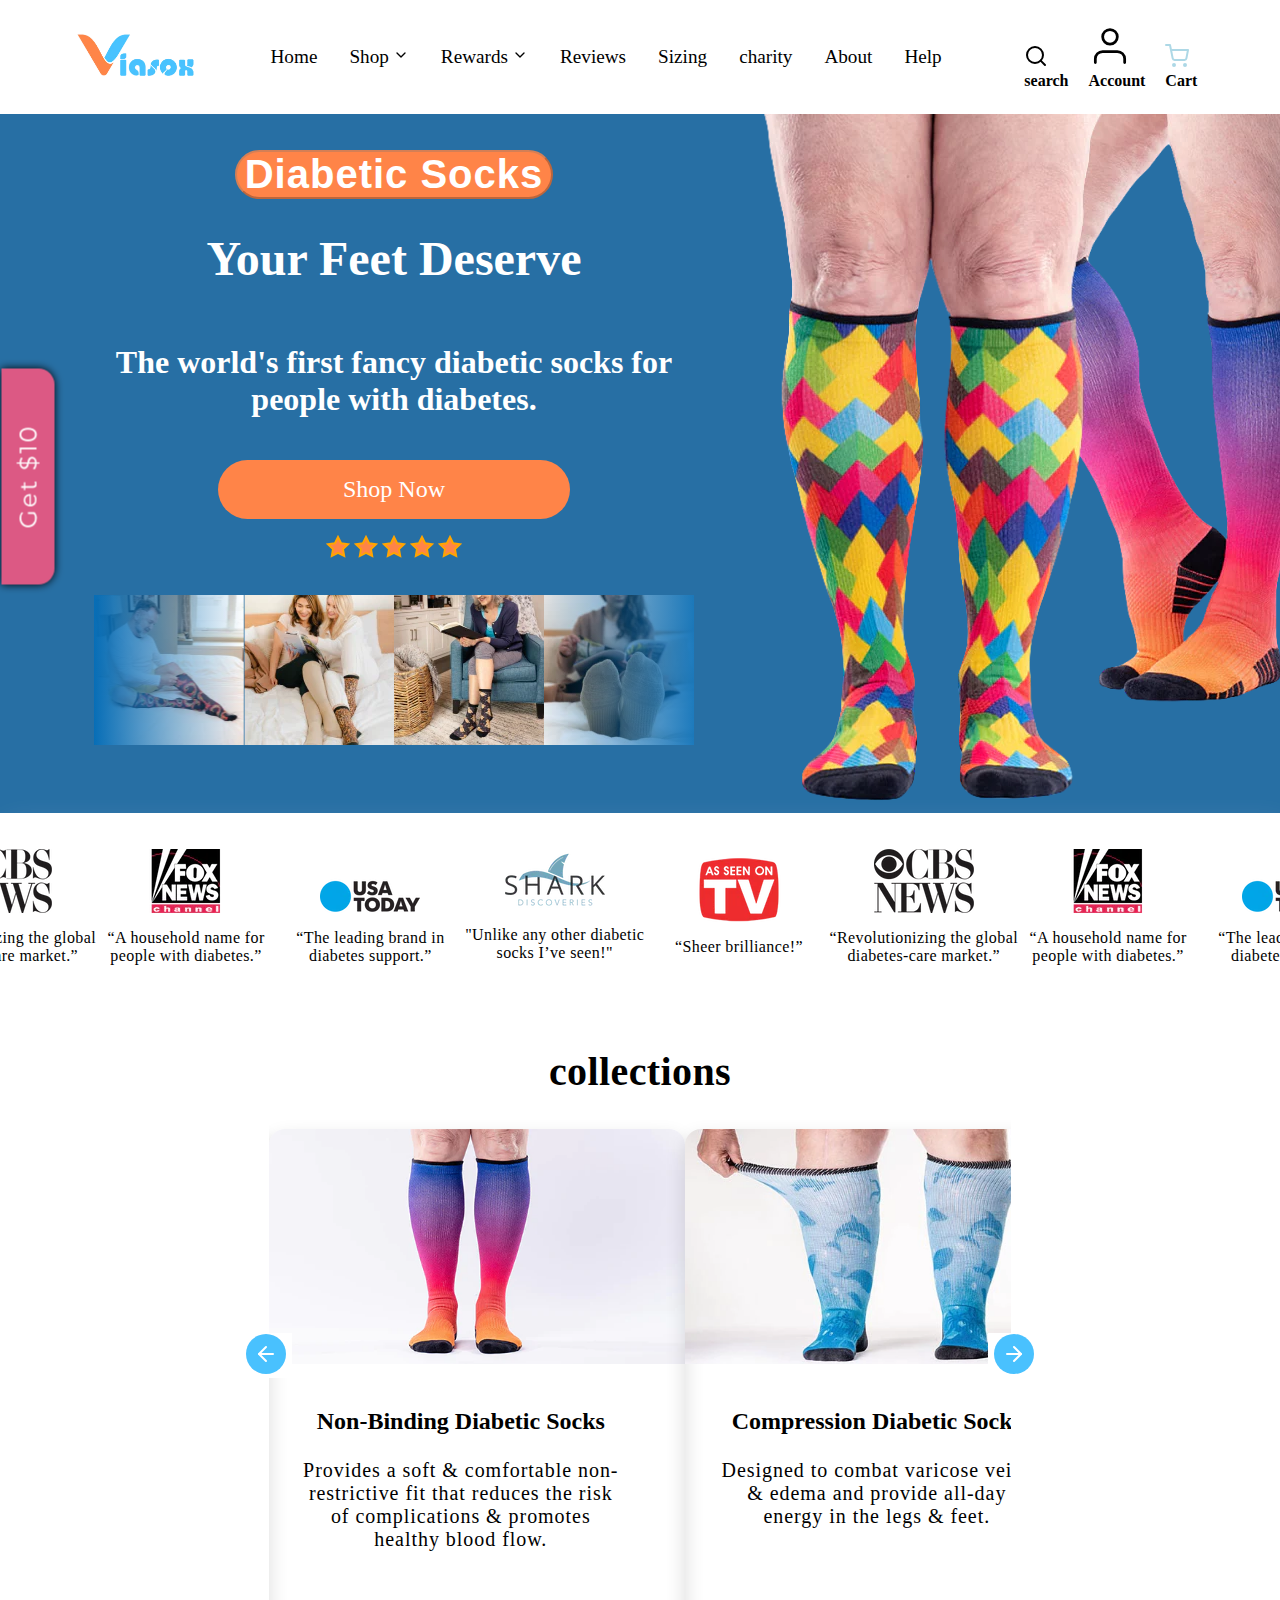
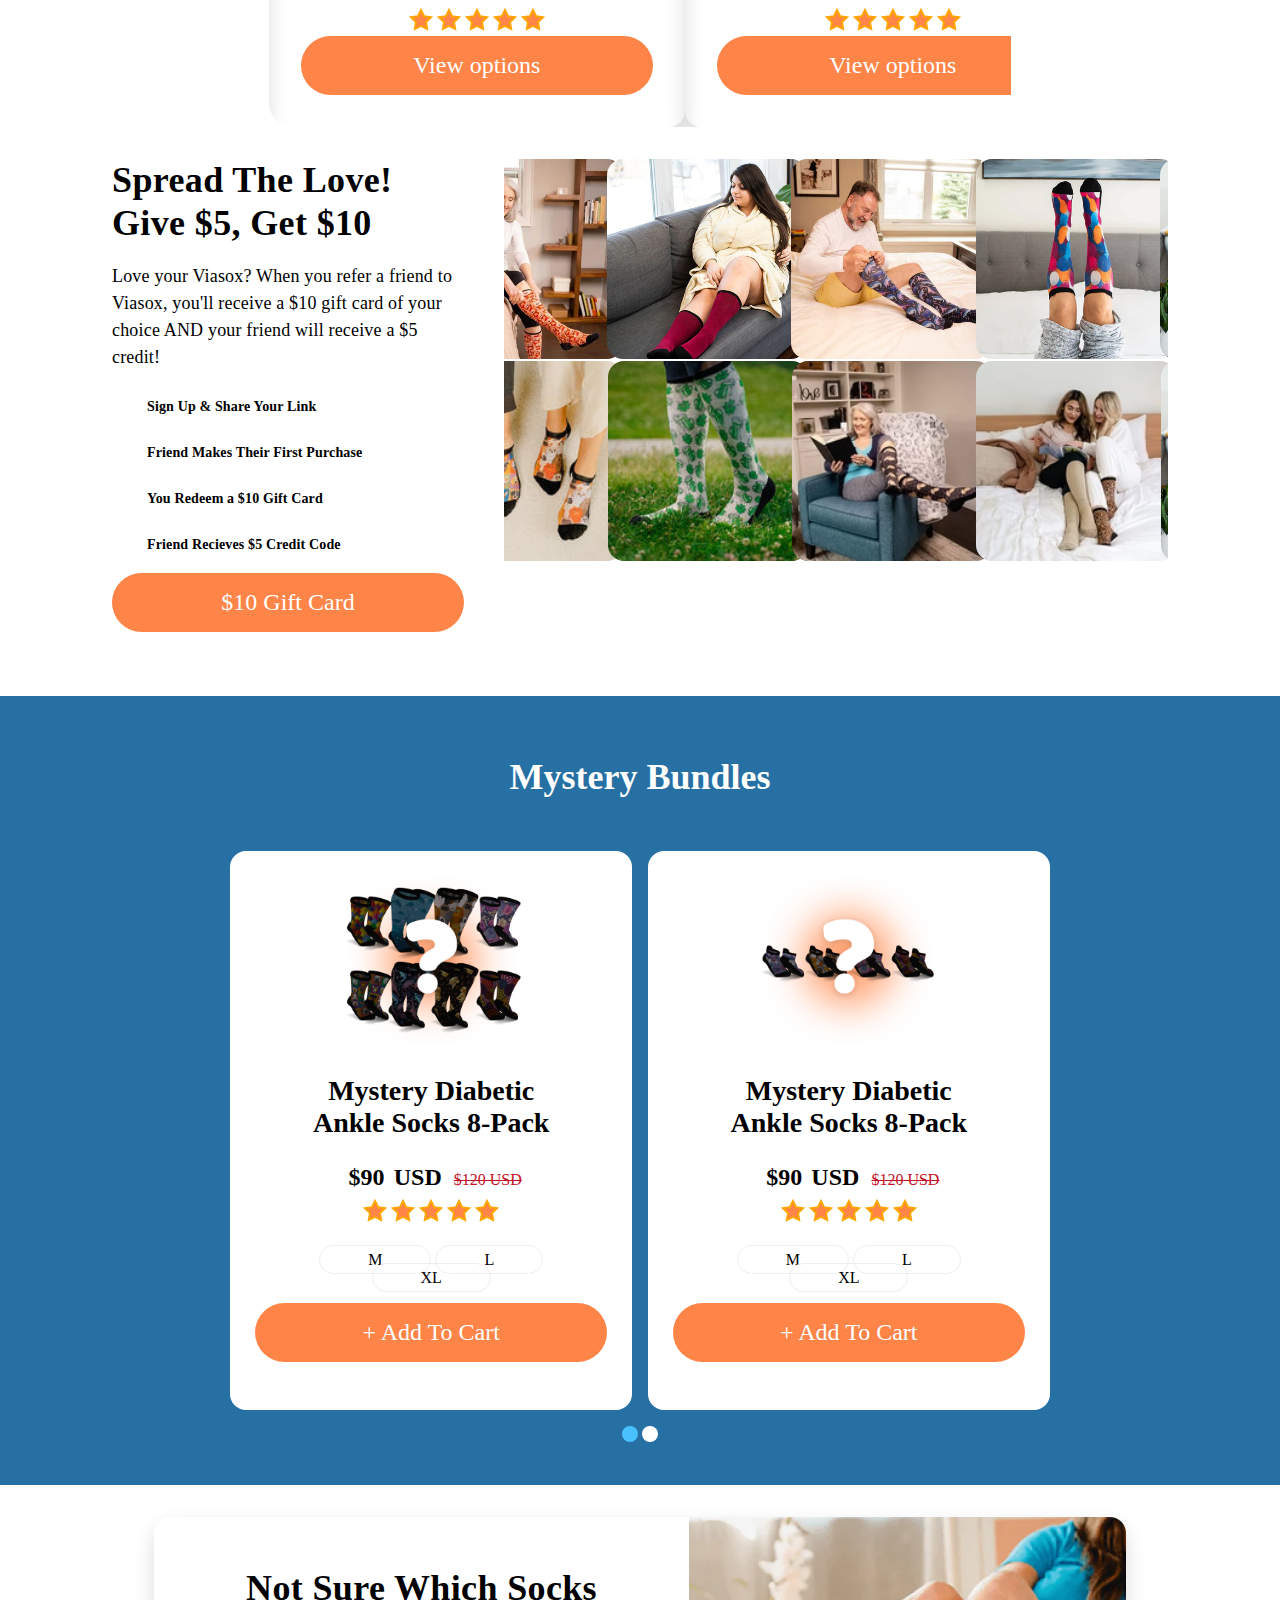
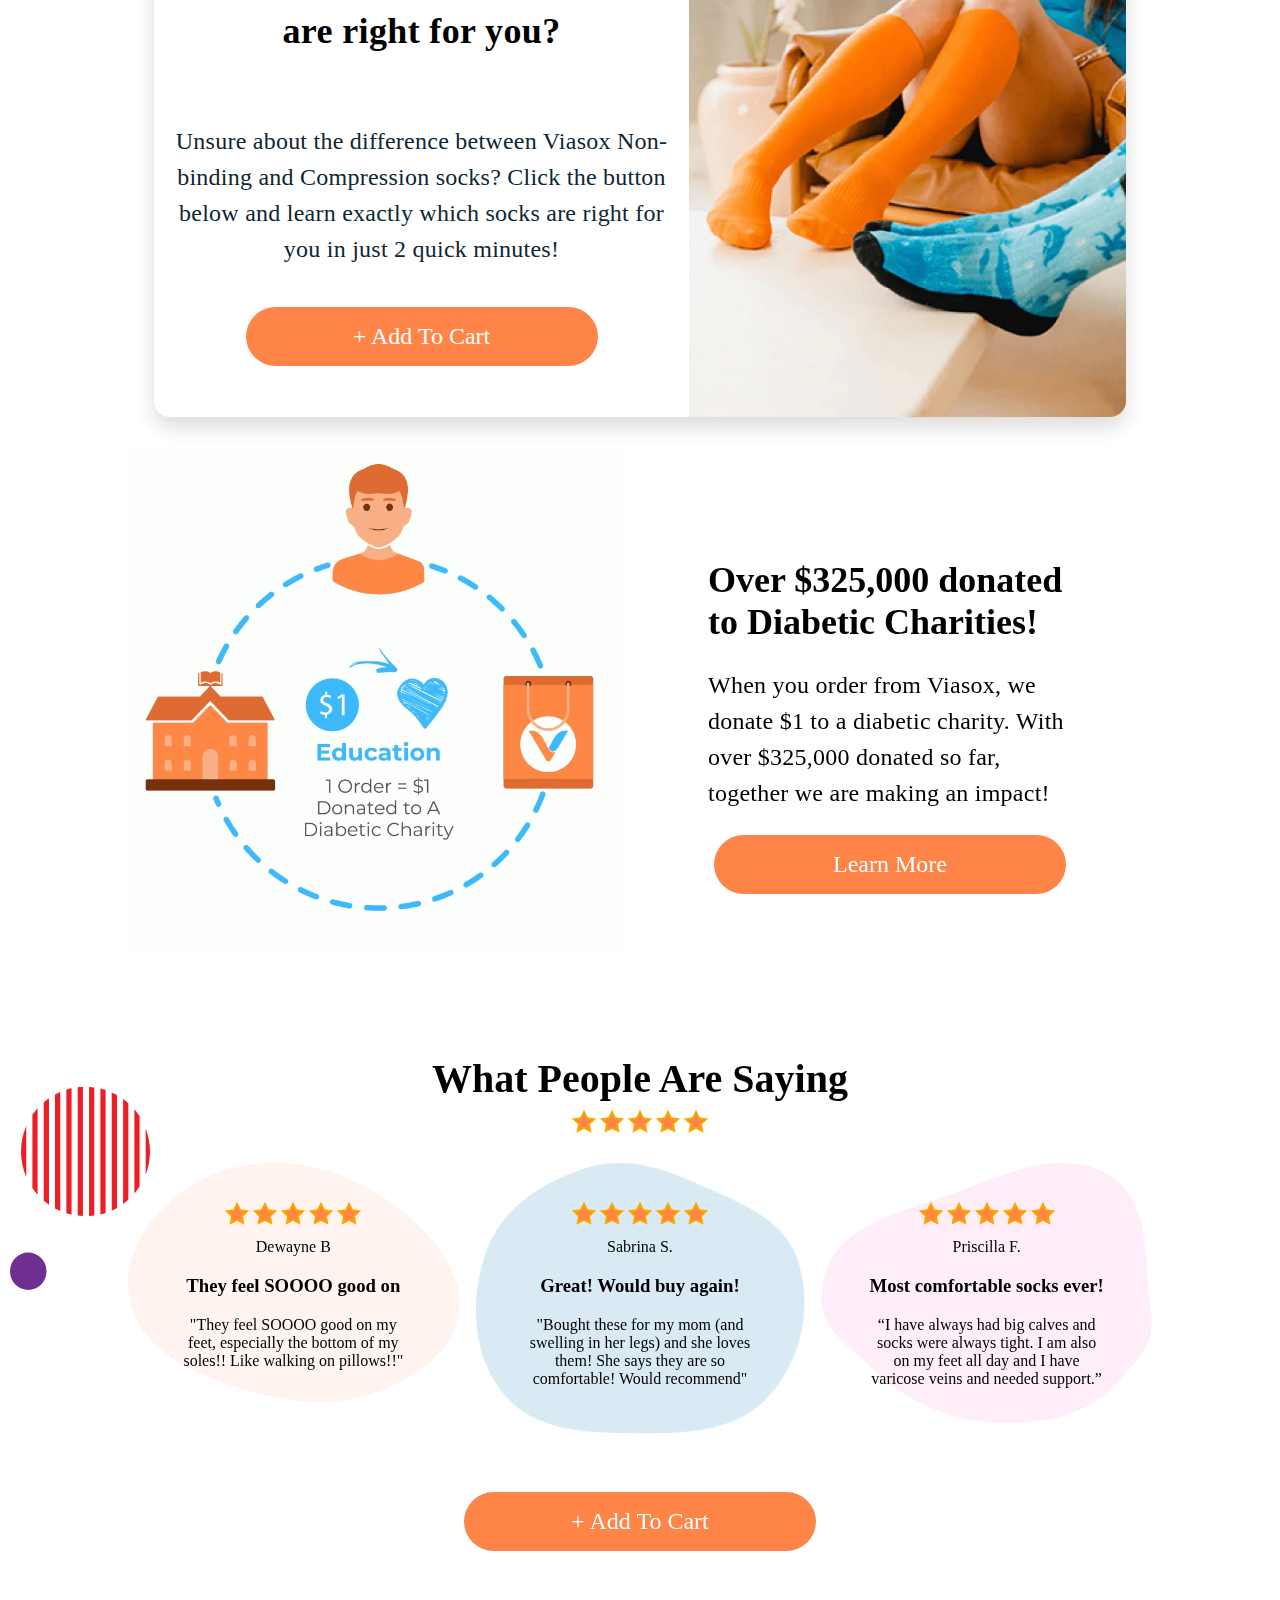
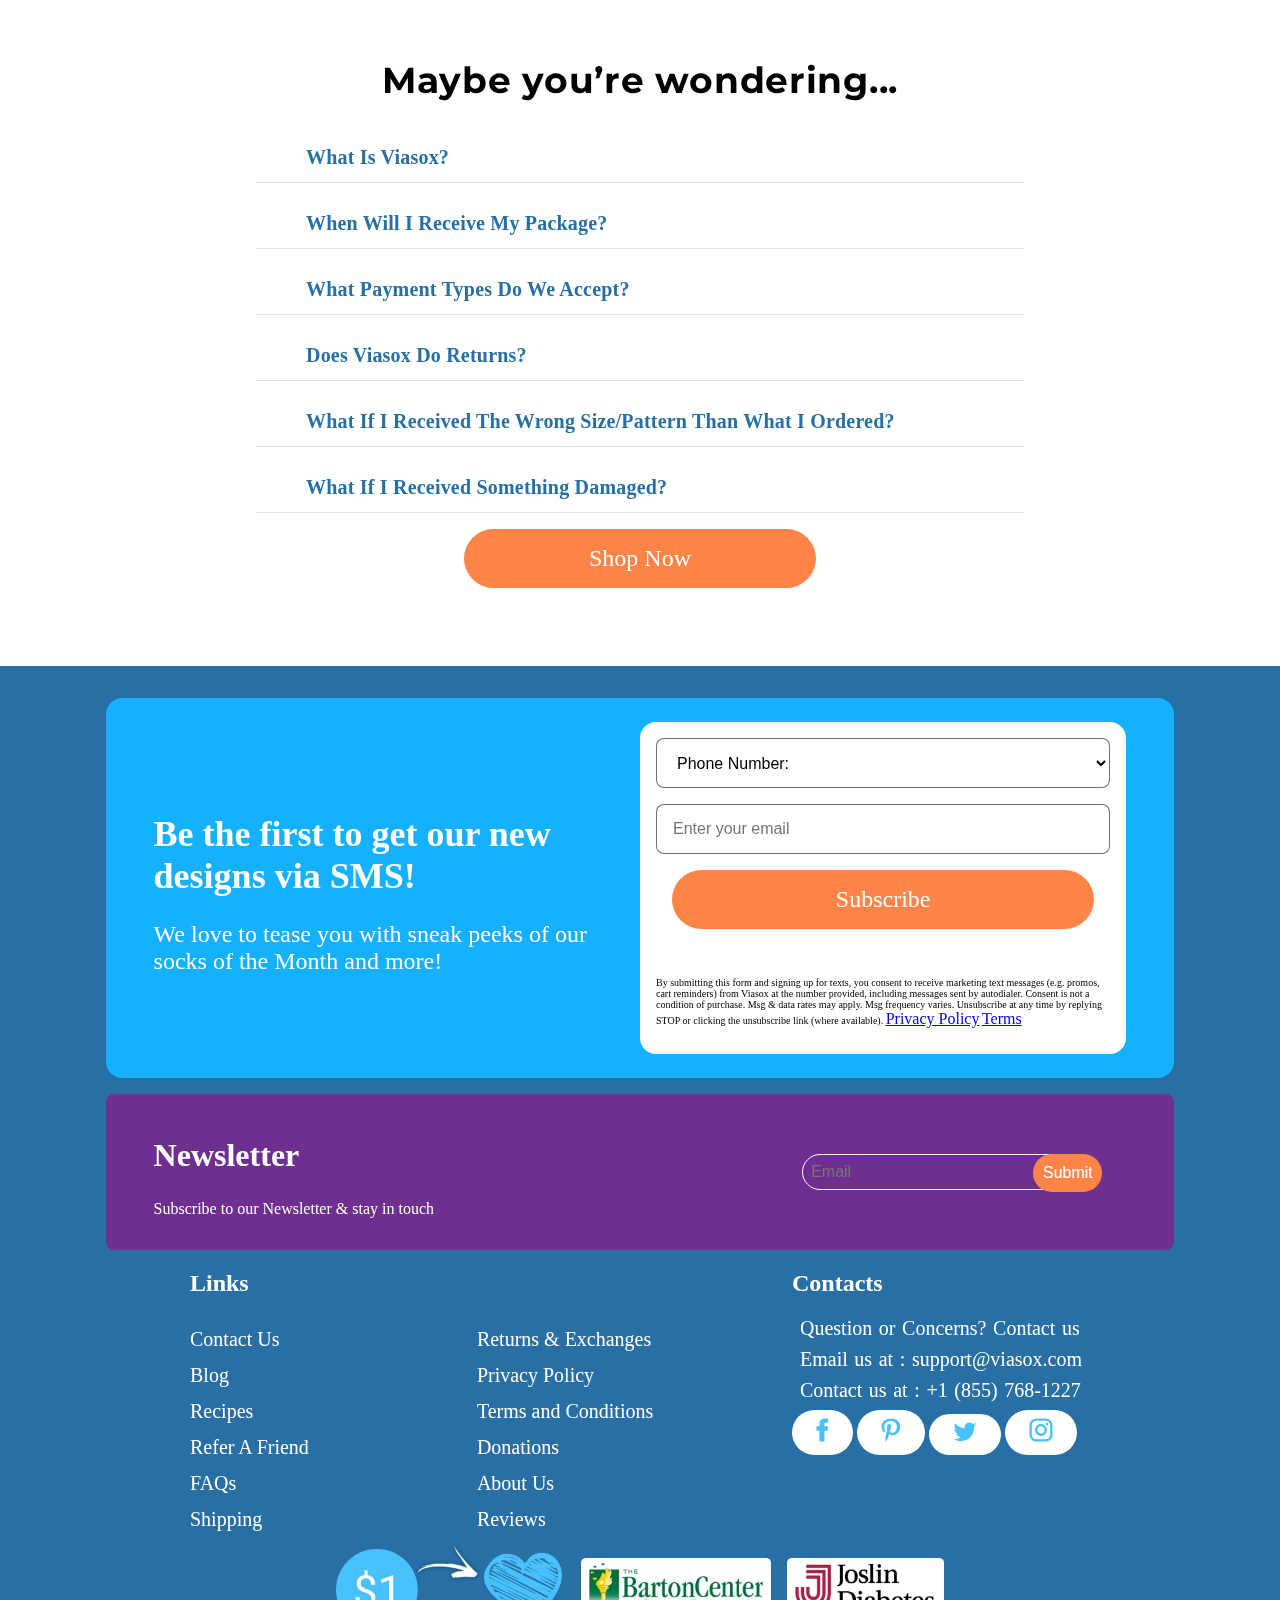
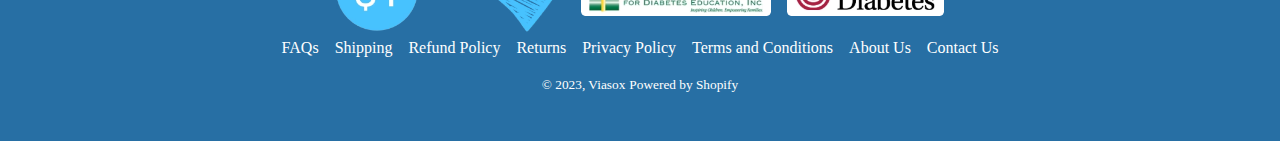
<file: templates/index.html>
<!DOCTYPE html>
<html lang="en">
<head>
    <meta charset="UTF-8">
    <meta http-equiv="X-UA-Compatible" content="IE=edge">
    <meta name="viewport" content="width=device-width, initial-scale=1.0">
    <title>socks</title>
    <link rel="stylesheet" href="/socks.css">
    <link rel="preconnect" href="https://fonts.googleapis.com">
    <link rel="preconnect" href="https://fonts.gstatic.com" crossorigin>
    <link href="https://fonts.googleapis.com/css2?family=Montserrat:wght@200&display=swap" rel="stylesheet">
    <link rel="preconnect" href="https://fonts.googleapis.com">
    <link rel="preconnect" href="https://fonts.gstatic.com" crossorigin>
    <link href="https://fonts.googleapis.com/css2?family=Montserrat:wght@600&display=swap" rel="stylesheet">
    <!-- <script src="https://code.jquery.com/jquery-3.3.1.slim.min.js" integrity="sha384-q8i/X+965DzO0rT7abK41JStQIAqVgRVzpbzo5smXKp4YfRvH+8abtTE1Pi6jizo" crossorigin="anonymous"></script>
    <script src="https://cdn.jsdelivr.net/npm/popper.js@1.14.7/dist/umd/popper.min.js" integrity="sha384-UO2eT0CpHqdSJQ6hJty5KVphtPhzWj9WO1clHTMGa3JDZwrnQq4sF86dIHNDz0W1" crossorigin="anonymous"></script>
    <script src="https://cdn.jsdelivr.net/npm/bootstrap@4.3.1/dist/js/bootstrap.min.js" integrity="sha384-JjSmVgyd0p3pXB1rRibZUAYoIIy6OrQ6VrjIEaFf/nJGzIxFDsf4x0xIM+B07jRM" crossorigin="anonymous"></script>
    <link rel="stylesheet" href="https://cdn.jsdelivr.net/npm/bootstrap@4.3.1/dist/css/bootstrap.min.css" integrity="sha384-ggOyR0iXCbMQv3Xipma34MD+dH/1fQ784/j6cY/iJTQUOhcWr7x9JvoRxT2MZw1T" crossorigin="anonymous"> -->


</head>
<body>
    <header>
        <section>
            <nav>
                <div>
                    <img src="/images/viasox.webp" alt="">
                </div>
                <div class="header_nav_center_link">
                    <div>
                        <a href="">Home</a>
                    </div>
                    <div class="arrow_div">
                        <a href="">Shop</a>
                        <span class="down_arrow">
                            <svg xmlns="http://www.w3.org/2000/svg" width="16" height="16" viewBox="0 0 24 24" fill="none" stroke="currentColor" stroke-width="2" stroke-linecap="round" stroke-linejoin="round" class="feather feather-chevron-down"><polyline points="6 9 12 15 18 9"></polyline></svg>
                        </span>
                    </div>
                    <div class="arrow_div">
                        <a href="">Rewards</a>
                        <span class="down_arrow">
                            <svg xmlns="http://www.w3.org/2000/svg" width="16" height="16" viewBox="0 0 24 24" fill="none" stroke="currentColor" stroke-width="2" stroke-linecap="round" stroke-linejoin="round" class="feather feather-chevron-down"><polyline points="6 9 12 15 18 9"></polyline></svg>
                        </span>
                    </div>
                    <div>
                        <a href="">Reviews</a>
                    </div>
                    <div>
                        <a href="">Sizing</a>
                    </div>
                    <div><a href="">charity</a></div>
                    <div><a href="">About</a></div>
                    <div><a href="">Help</a></div>
                    
                </div>
                <div>
                    <div class="icon-text">
                        <div>
                            <svg xmlns="http://www.w3.org/2000/svg" width="24" height="24" viewBox="0 0 24 24" fill="none" stroke="currentColor" stroke-width="2" stroke-linecap="round" stroke-linejoin="round" class="feather feather-search"><circle cx="11" cy="11" r="8"></circle><line x1="21" y1="21" x2="16.65" y2="16.65"></line></svg>
                        </div>
                        <span>search<span>
                    </div>
                    <div class="icon-text">
                        <div>
                            <svg xmlns="http://www.w3.org/2000/svg" width="44" height="44" viewBox="0 0 24 24" fill="none" stroke="currentColor" stroke-width="1.5" stroke-linecap="round" stroke-linejoin="round" class="feather feather-user"><path d="M20 21v-2a4 4 0 0 0-4-4H8a4 4 0 0 0-4 4v2"></path><circle cx="12" cy="7" r="4"></circle></svg>
                        </div>
                        <span>Account</span>
                    </div>
                    <div class="icon-text">
                        <div>
                            <svg xmlns="http://www.w3.org/2000/svg" width="24" height="24" viewBox="0 0 24 24" fill="none" stroke="lightblue" stroke-width="2" stroke-linecap="round" stroke-linejoin="round" class="feather feather-shopping-cart"><circle cx="9" cy="21" r="1"></circle><circle cx="20" cy="21" r="1"></circle><path d="M1 1h4l2.68 13.39a2 2 0 0 0 2 1.61h9.72a2 2 0 0 0 2-1.61L23 6H6"></path></svg>
                        </div>
                        <span>Cart</span>
                    </div>
                </div>    
                    
            </nav>
        </section>
        <section class="main_banner_heading">
            <div class="main_banner_content_heading">
                <div class="main_banner_heading_text">
                        <button disabled class="disabled_btn">Diabetic Socks</button>
                        <h1 style="
                        font-size: 3rem"> Your Feet Deserve</h1>
                </div>
                <div class="main-banner-text">The world's first fancy diabetic socks for people with diabetes.</div>
                <div class="main-banner-btn">
                    <a class="button" href="/collections">Shop Now</a>
                </div>
                <div class="main-banner-reviews-text">
                    <div>
                        <img src = "/images/star.svg" "alt="My Happy SVG"/>
                        <img src = "/images/star.svg" alt="My Happy SVG"/>
                        <img src = "/images/star.svg" alt="My Happy SVG"/>
                        <img src = "/images/star.svg" alt="My Happy SVG"/>
                        <img src = "/images/star.svg" alt="My Happy SVG"/>
                    </div>
                    
                </div>
                <div class="image-parents">
                    
                    <div class="img_right linear_img">
                        <!-- <img src="/images/main_header_image/sliced-img1.webp" class="header_first_img" alt=""> -->
                    </div>
                    <div class="linear_img">
                        <img src="/images/main_header_image/slide-img2.webp" alt="">
                    </div>
                    <div class="linear_img">
                        <img src="/images/main_header_image/slide-img3.webp" alt="">
                    </div>
                    <div class="img_left linear_img">
                        <!-- <img src="/images/main_header_image/slide-img4.webp" alt=""> -->
                    </div>
                </div>
                <div class="fixed_content">Get $10</div> 
            </div>
            
            <div class="main_banner_content_heading_img">
                <img src="/images/main_header_image/main-banner.webp" alt="">
                <img src="/images/main_header_image/sliced-circle.png" class="circle_img" alt="">
            </div>
        </section>
        <div>
        <section class="carousel">
            <div class="carousel__slider">
                <ul class="carousel__list">
                    <li class="carousel__item">
                        <div class="slide">
                            <img src="/images/scroll images/cbs.webp" alt=""> 
                            <div class="quote" style="color:#000000">“Revolutionizing the global diabetes-care market.”</div>
                        </div>
                    </li>
                    <li class="carousel__item">
                            <div class="slide">
                                <img src="/images/scroll images/fox.webp" alt="">
                                <div class="quote" style="color:#000000">“A household name for people with diabetes.”</div>
                            </div>
                    </li>
                    <li class="carousel__item">
                            <div class="slide">
                                <img src="/images/scroll images/news.webp" alt="">
                                <div class="quote" style="color:#000000">“The leading brand in diabetes support.”</div>
                            </div>
                    </li>
                    <li class="carousel__item">
                            <div class="slide">
                                <img src="/images/scroll images/Shark-Small-100_small.webp" alt="">
                                <div class="quote" style="color:#000000">"Unlike any other diabetic socks I’ve
                                    seen!"</div>
                            </div>
                    </li>
                    <li class="carousel__item">
                            <div class="slide">
                                    <img src="/images/scroll images/Tv.webp" alt="">
                                    <div class="quote" style="color:#000000">“Sheer brilliance!”</div>
                            </div>
                    </li>
                </ul>
            </div>
        </section></div>
        <div class="main_card_container">
            <h2 style="
            text-align: center">collections</h2>
            <div class="card_container">
                    <!-- <img src="/images/main_header_image/arrow images/arrow-left.svg" class="arrow_icon" alt=""> -->
                    <div class="card_content" id="last_clone">
                        <figure class = "card_img">
                            <a href="#">
                                <img src="/images/main_header_image/arrow_click_images/img4.webp" alt="">
                            </a>
                        </figure>
                        <div style="padding: 0 2rem;">
                            <div class ="card_text">
                                <h3>Compression Diabetic Socks</h3>
                                <p>Designed to combat varicose veins & edema and provide all-day energy in the legs & feet.</p>
                            </div>
                            <div class="main-banner-reviews-text">
                                <div>
                                    <img src = "/images/star.svg" alt="My Happy SVG"/>
                                    <img src = "/images/star.svg" alt="My Happy SVG"/>
                                    <img src = "/images/star.svg" alt="My Happy SVG"/>
                                    <img src = "/images/star.svg" alt="My Happy SVG"/>
                                    <img src = "/images/star.svg" alt="My Happy SVG"/>  
                                </div>
                            </div>
                            <div class="main-banner-btn">
                                <a class="button" href="/collections">View options</a>
                            </div>
                        </div>
                    </div>
                    <div class="card_content">
                        <figure class = "card_img">
                            <a href="#">
                                <img src="/images/main_header_image/arrow_click_images/img1.webp" alt="">
                            </a>
                        </figure>
                        <div style="padding: 0 2rem;">
                            <div class ="card_text">
                                <h3>Non-Binding Diabetic Socks</h3>
                                <p>Provides a soft &amp; comfortable non-restrictive fit that reduces the risk of complications &amp; promotes healthy blood flow.</p>
                            </div>
                            <div class="main-banner-reviews-text">
                                <div>
                                    <img src = "/images/star.svg" alt="My Happy SVG"/>
                                    <img src = "/images/star.svg" alt="My Happy SVG"/>
                                    <img src = "/images/star.svg" alt="My Happy SVG"/>
                                    <img src = "/images/star.svg" alt="My Happy SVG"/>
                                    <img src = "/images/star.svg" alt="My Happy SVG"/>  
                                </div>
                            </div>
                            <div class="main-banner-btn">
                                <a class="button" href="/collections">View options</a>
                            </div>
                        </div>
                    </div>
                    <div class="card_content">
                        <figure class = "card_img">
                            <a href="#">
                                <img src="/images/main_header_image/arrow_click_images/img2.webp" alt="">
                            </a>
                        </figure>
                        <div style="padding: 0 2rem;">
                            <div class ="card_text">
                                <h3>Compression Diabetic Socks</h3>
                                <p>Designed to combat varicose veins & edema and provide all-day energy in the legs & feet.</p>
                            </div>
                            <div class="main-banner-reviews-text">
                                <div>
                                    <img src = "/images/star.svg"alt="My Happy SVG"/>
                                    <img src = "/images/star.svg" alt="My Happy SVG"/>
                                    <img src = "/images/star.svg" alt="My Happy SVG"/>
                                    <img src = "/images/star.svg" alt="My Happy SVG"/>
                                    <img src = "/images/star.svg" alt="My Happy SVG"/>  
                                </div>
                            </div>
                            <div class="main-banner-btn">
                                <a class="button" href="/collections">View options</a>
                            </div>
                        </div>
                    </div>
                    <div class="card_content">
                        <figure class = "card_img">
                            <a href="#">
                                <img src="/images/main_header_image/arrow_click_images/img3.webp" alt="">
                            </a>
                        </figure>
                        <div style="padding: 0 2rem;">
                            <div class ="card_text">
                                <h3>Non-Binding Diabetic Socks</h3>
                                <p>Provides a soft &amp; comfortable non-restrictive fit that reduces the risk of complications &amp; promotes healthy blood flow.</p>
                            </div>
                            <div class="main-banner-reviews-text">
                                <div>
                                    <img src = "/images/star.svg" alt="My Happy SVG"/>
                                    <img src = "/images/star.svg" alt="My Happy SVG"/>
                                    <img src = "/images/star.svg" alt="My Happy SVG"/>
                                    <img src = "/images/star.svg" alt="My Happy SVG"/>
                                    <img src = "/images/star.svg" alt="My Happy SVG"/>  
                                </div>
                            </div>
                            <div class="main-banner-btn">
                                <a class="button" href="/collections">View options</a>
                            </div>
                        </div>   
                    </div>
                    <div class="card_content">
                        <figure class = "card_img">
                            <a href="#">
                                <img src="/images/main_header_image/arrow_click_images/img4.webp" alt="">
                            </a>
                        </figure>
                        <div style="padding: 0 2rem;">
                            <div class ="card_text">
                                <h3>Compression Diabetic Socks</h3>
                                <p>Designed to combat varicose veins & edema and provide all-day energy in the legs & feet.</p>
                            </div>
                            <div class="main-banner-reviews-text">
                                <div>
                                    <img src = "/images/star.svg" alt="My Happy SVG"/>
                                    <img src = "/images/star.svg" alt="My Happy SVG"/>
                                    <img src = "/images/star.svg" alt="My Happy SVG"/>
                                    <img src = "/images/star.svg" alt="My Happy SVG"/>
                                    <img src = "/images/star.svg" alt="My Happy SVG"/>  
                                </div>
                            </div>
                            <div class="main-banner-btn">
                                <a class="button" href="/collections">View options</a>
                            </div>
                        </div>
                    </div>
                    <div class="card_content" id="first_clone">
                        <figure class = "card_img">
                            <a href="#">
                                <img src="/images/main_header_image/arrow_click_images/img1.webp" alt="">
                            </a>
                        </figure>
                        <div style="padding: 0 2rem;">
                            <div class ="card_text">
                                <h3>Non-Binding Diabetic Socks</h3>
                                <p>Provides a soft &amp; comfortable non-restrictive fit that reduces the risk of complications &amp; promotes healthy blood flow.</p>
                            </div>
                            <div class="main-banner-reviews-text">
                                <div>
                                    <img src = "/images/star.svg"  alt="My Happy SVG"/>
                                    <img src = "/images/star.svg" alt="My Happy SVG"/>
                                    <img src = "/images/star.svg" alt="My Happy SVG"/>
                                    <img src = "/images/star.svg" alt="My Happy SVG"/>
                                    <img src = "/images/star.svg" alt="My Happy SVG"/>  
                                </div>
                            </div>
                            <div class="main-banner-btn">
                                <a class="button" href="/collections">View options</a>
                            </div>
                        </div>
                    </div>
                    <!-- <img src="/images/main_header_image/arrow images/arrow-right.svg" class="arrow_icon" alt=""> --> 
                </div>
        </div>
        <button id = "prevBtn"><img src="/images/main_header_image/arrow images/arrow-left.svg" class="arrow_icon" alt=""></button>
        <button id="nextBtn"><img src="/images/main_header_image/arrow images/arrow-right.svg" class="arrow_icon" alt=""></button>
        <div style="margin: 2rem 7rem;">
            <div class="image_with_text">
                <div class="spread_love_left_texts">
                    <h2>Spread The Love!</h2>
                    <h2>Give $5, Get $10</h2>
                    <p class = "first_p_element">Love your Viasox? When you refer a friend to Viasox, you'll receive a $10 gift card of your choice AND your friend will receive a $5 credit!</p>
                    <div class="second_p_elements">
                        <p >Sign Up & Share Your Link</p>
                        <p>Friend Makes Their First Purchase </p>
                        <p>You Redeem a $10 Gift Card </p>
                        <p>Friend Recieves $5 Credit Code</p>
                    </div>
                    <div class="main-banner-btn">
                        <a class="button" href="#">
                    $10 Gift Card
                    </a>
                    </div>
                </div>
                <div class = "spread_love_images">
                    <section class="carousel_spread_love">
                        <div class="carousel__slider_spread_love">
                            <ul class="carousel__list_spread_love">
                                <li class="carousel__item_spread_love">
                                    <div class="slide_spread_love">
                                        <img src="/images/right_side_slider_images/img1.webp" alt=""> 
                                    </div>
                                </li>
                                <li class="carousel__item_spread_love">
                                        <div class="slide_spread_love">
                                            <img src="/images/right_side_slider_images/img2.webp" alt=""> 
                                        </div>
                                </li>
                                <li class="carousel__item_spread_love">
                                        <div class="slide_spread_love">
                                            <img src="/images/right_side_slider_images/img3.webp" alt=""> 
                                        </div>
                                </li>
                                <li class="carousel__item_spread_love">
                                        <div class="slide_spread_love">
                                            <img src="/images/right_side_slider_images/img4.webp" alt=""> 
                                        </div>
                                </li>
                                <li class="carousel__item_spread_love">
                                        <div class="slide_spread_love">
                                            <img src="/images/right_side_slider_images/img5.webp" alt=""> 
                                        </div>
                                </li>
                            </ul>
                        </div>
                    </section>
                    <section class="carousel_spread_love1"> 
                        <div class="carousel__slider_spread_love1"> 
                            <ul class="carousel__list_spread_love1">
                                <li class="carousel__item_spread_love1">
                                    <div class="slide_spread_love">
                                        <img src="/images/right_side_slider_images/img9.jpeg" alt="">
                                    </div>
                                </li>
                                <li class="carousel__item_spread_love">
                                    <div class="slide_spread_love">
                                        <img src="/images/right_side_slider_images/img7.jpeg" alt="">
                                    </div>
                                </li>
                                <li class="carousel__item_spread_love">
                                    <div class="slide_spread_love">
                                        <img src="/images/right_side_slider_images/img8.avif" alt="">
                                    </div>
                                </li>
                                <li class="carousel__item_spread_love">
                                    <div class="slide_spread_love">
                                        <img src="/images/right_side_slider_images/img10.avif" alt="">
                                    </div>
                                </li>
                                <li class="carousel__item_spread_love">
                                    <div class="slide_spread_love">
                                        <img src="/images/right_side_slider_images/img5.webp" alt="">
                                    </div>
                                </li>
                            </ul> 
                        </div>
                    </section>
                </div>
            </div>
        </div>
        <div class="knee_container_heading">
            <h3>Mystery Bundles</h3>
            <div class="kneeSock_container">
                <div class="kneeSock_card">
                    <img src="/images/kneeSock/MysterySockKnee1.webp" class="second_card_img" alt="">
                    <h2>Mystery Diabetic Ankle Socks 8-Pack</h2>
                    <div class="price_container">
                        <span class="span1">$90 USD</span>
                        <span class="span2">$120 USD</span>
                    </div>
                    <div class="star">
                        <img src = "/images/star.svg" alt="My Happy SVG"/>
                        <img src = "/images/star.svg" alt="My Happy SVG"/>
                        <img src = "/images/star.svg" alt="My Happy SVG"/>
                        <img src = "/images/star.svg" alt="My Happy SVG"/>
                        <img src = "/images/star.svg" alt="My Happy SVG"/>  
                    </div>
                    <div class="span3">
                        <span>M</span>
                        <span>L</span>
                        <span>XL</span>
                    </div>
                    <div class="main-banner-btn">
                        <a class="button" href="#">
                            + Add To Cart
                        </a>
                    </div>
                </div>
                <div class="kneeSock_card">
                    <img src="/images/kneeSock/MysterySockAnkle2.webp" class="second_card_img" alt="">
                    <h2>Mystery Diabetic Ankle Socks 8-Pack</h2>
                    <div class="price_container">
                        <span class="span1">$90 USD</span>
                        <span class="span2">$120 USD</span>
                    </div>
                    <div class="star">
                        <img src = "/images/star.svg" alt="My Happy SVG"/>
                        <img src = "/images/star.svg" alt="My Happy SVG"/>
                        <img src = "/images/star.svg" alt="My Happy SVG"/>
                        <img src = "/images/star.svg" alt="My Happy SVG"/>
                        <img src = "/images/star.svg" alt="My Happy SVG"/>  
                    </div>
                    <div class="span3">
                        <span>M</span>
                        <span>L</span>
                        <span>XL</span>
                    </div>
                    <div class="main-banner-btn">
                        <a class="button" href="#">
                            + Add To Cart
                        </a>
                    </div>
                </div>
            </div>
            <div class="circle">
                <button class="circle_btn"alt=""></button>
                <button class="circle_btn second_btn"alt=""></button>
            </div>
        </div>
        <div class="text_image_main_container">
            <div class="content_container">
                    <div class="text_btn_container">
                        <h2>Not Sure Which Socks are right for you?</h2>
                        <p>Unsure about the difference between Viasox Non-binding and Compression socks? Click the button below and learn exactly which socks are right for you in just 2 quick minutes!</p>
                        <div class="main-banner-btn">
                            <a class="button" href="#">
                                + Add To Cart
                            </a>
                        </div>
                    </div>
                    <img src="/images/kneeSock/review-img.webp" alt="">
            </div>
        </div>
        <div class="video_text_wrapper">
            <div class="video_container">
                <video autoplay muted loop id="myVideo">
                <source src="/images/mp4.mp4" type="video/mp4">
                </video>
                <div class="video_text_container">
                    <h2>
                        Over $325,000 donated to Diabetic Charities!
                    </h2>
                    <p>When you order from Viasox, we donate $1 to a diabetic charity. With over $325,000 donated so far, together we are making an impact!</p>
                    <div class="main-banner-btn">
                        <a class="button" href="#">
                            Learn More
                        </a>
                    </div>
                </div>
            </div>
        </div>
        
        <div class="people_container">
            <div class="people_say">
                <h2>What People Are Saying</h2>
                <div class="star">
                    <img src = "/images/star.svg" alt="My Happy SVG"/>
                    <img src = "/images/star.svg" alt="My Happy SVG"/>
                    <img src = "/images/star.svg" alt="My Happy SVG"/>
                    <img src = "/images/star.svg" alt="My Happy SVG"/>
                    <img src = "/images/star.svg" alt="My Happy SVG"/>  
                </div>
            </div>
            <div class="review_container">
                <div class="customer_reviews">
                    <div class="review-custom-content first">
                        <div class="star">
                            <img src = "/images/star.svg" alt="My Happy SVG"/>
                            <img src = "/images/star.svg" alt="My Happy SVG"/>
                            <img src = "/images/star.svg" alt="My Happy SVG"/>
                            <img src = "/images/star.svg" alt="My Happy SVG"/>
                            <img src = "/images/star.svg" alt="My Happy SVG"/>  
                        </div>
                        <p>
                            Dewayne B
                        </p>
                        <h3>
                            They feel SOOOO good on
                        </h3>
                        <p>
                            "They feel SOOOO good on my feet, especially the bottom of my soles!! Like walking on
                            pillows!!"
                        </p>
                    </div>
                    <div class="review-custom-content second">
                        <div class="star">
                            <img src = "/images/star.svg" alt="My Happy SVG"/>
                            <img src = "/images/star.svg" alt="My Happy SVG"/>
                            <img src = "/images/star.svg" alt="My Happy SVG"/>
                            <img src = "/images/star.svg" alt="My Happy SVG"/>
                            <img src = "/images/star.svg" alt="My Happy SVG"/>  
                        </div>
                        <p>
                        Sabrina S.
                        </p>
                        <h3>
                            Great! Would buy again!
                        </h3>
                        <p>
                        "Bought these for my mom (and swelling in her legs) and she loves them! She says
                        they are so comfortable! Would recommend"
                        </p>
                    </div>
                    <div class="review-custom-content third">
                        <div class="star">
                            <img src = "/images/star.svg" alt="My Happy SVG"/>
                            <img src = "/images/star.svg" alt="My Happy SVG"/>
                            <img src = "/images/star.svg" alt="My Happy SVG"/>
                            <img src = "/images/star.svg" alt="My Happy SVG"/>
                            <img src = "/images/star.svg" alt="My Happy SVG"/>  
                        </div>
                        <p>
                            Priscilla F.
                        </p>
                        <h3>
                        Most comfortable socks ever!
                        </h3>
                        <p>
                            “I have always had big calves and socks were always tight. I am also on my feet all
                            day and I have varicose veins and needed support.”
                        </p>
                    </div>
                </div>  
        </div>
        <div class="review_btn">
            <div class="main-banner-btn">
                <a class="button" href="#">
                    + Add To Cart
                </a>
            </div>
        </div>
        <div class="may_be_wondering">
            <div class="may_h2">
                <h2>Maybe you’re wondering...</h2>
            </div>
            <div class="list_items">
                <div class="list_content">
                    <div class = "list_items_heading" onClick= hideAway(this)>What Is Viasox?</div>
                    <p class = "content">Viasox provides various high-quality products and opportunities specifically designed to support people with diabetes.</p>
                </div>
                <div  class="list_content">
                    <div class = "list_items_heading" onClick= hideAway(this)>
                        When Will I Receive My Package?
                    </div>
                    <p class = "content">
                        All orders take <strong>1-3 business days to process</strong> after your order is placed. Thereafter, packages will take <strong>5-12 business days</strong> to reach you. Your confirmation email received upon ordering will enclose your package’s ETA. Please note, the ETA is an estimate and does not account for weekends or holidays. There are no shipment notification emails sent.
                    </p>
                </div>
                <div  class="list_content">
                    <div class = "list_items_heading" onClick= hideAway(this)>
                            What Payment Types Do We Accept?
                    </div>
                    <p class = "content">
                        We currently accept Visa, MasterCard, American Express, Debit Visas and PayPal. To set up with PayPal – please email us at support@viasox.com
                    </p>
                </div>
                <div  class="list_content">
                    <div class = "list_items_heading" onClick= hideAway(this)>Does Viasox Do Returns?</div>
                    <p class = "content">All Viasox sales are final and non-refundable. We're sorry we're unable to accept returns due to the nature of our product. When you send back the item to us, we're unable to send them to other customers.
                    </p>
                </div  class="list_content">
                <div class="list_content">
                    <div class = "list_items_heading" onClick= hideAway(this)>What If I Received The Wrong Size/Pattern Than What I Ordered?</div>
                    <p class = "content">If you have received something other than what you were expecting, please email us at support@viasox.com within five days of receiving your socks. You will be asked to provide us with a photo of the item that you received for verification. If you do contact us after the five-day period, we may not be able to assist you with any concerns regarding your items.</p>
                </div>
                <div  class="list_content">
                    <div class = "list_items_heading" onClick= hideAway(this)>
                        What If I Received Something Damaged?
                    </div>
                    <p class = "content">
                        If you have received something other than what you were expecting, please email us at support@viasox.com within five days of receiving your order. Please make sure it's in the same condition as received and in its original packaging. As your order may not be eligible for a replacement if it has been washed, has visible wear or damage, and is not in the original packaging, including outer sleeves and tags. If you do contact us after the five-day period, we may not be able to assist you with any concerns regarding your items.
                    </p>
                </div>
            </div>
            <div class="review_btn">
                <div class="main-banner-btn">
                    <a class="button" href="#">
                        Shop Now
                    </a>
                </div>
            </div>
        </div>
        <div class="form_container_wrapper">
            <div class="form_container">
                <div class="form_content">
                    <h3>Be the first to get our new designs via SMS!</h3>
                    <p>We love to tease you with sneak peeks of our socks of the Month and more!</p>
                </div>
                <div class ="subscribe">
                    <select class="custom-select">
                      <option value="0">Phone Number:</option>
                      <option value="1">Audi</option>
                      <option value="2">BMW</option>
                      <option value="3">Citroen</option>
                      <option value="4">Ford</option>
                      <option value="5">Honda</option>
                      <option value="6">Jaguar</option>
                      <option value="7">Land Rover</option>
                      <option value="8">Mercedes</option>
                      <option value="9">Mini</option>
                      <option value="10">Nissan</option>
                      <option value="11">Toyota</option>
                      <option value="12">Volvo</option>
                    </select>
                    <input type="email" autocomplete="email" placeholder="Enter your email" class="custom-select">
                    <div class="review_btn">
                        <div class="main-banner-btn">
                            <a class="button" href="#">
                                Subscribe
                            </a>
                        </div>
                    </div>
                    <p>By submitting this form and signing up for texts, you consent to receive marketing text messages (e.g. promos, cart reminders) from Viasox at the number provided, including messages sent by autodialer. Consent is not a condition of purchase. Msg &amp; data rates may apply. Msg frequency varies. Unsubscribe at any time by replying STOP or clicking the unsubscribe link (where available).
                    <a href="https://viasox.com/pages/privacy-policy">Privacy Policy</a>
                    <a href="https://viasox.com/pages/privacy-policy">Terms</a> </p>
                </div>
                <dialog></dialog> 
            </div>
            <div class="newletter_wrapper">
                <div class="newsle-sec_head">
                    <h2 class="title">Newsletter</h2>
                    <p>Subscribe to our Newsletter &amp; stay in touch</p>
                </div>
                <div class = "email_wrapper">
                    <div class="email_subscribe">
                        <div class="email_button">
                            <input type="email" placeholder="Email">
                        </div>
                        <div class="submit_btn">
                            <button>Submit</button>
                        </div>
                    </div>
                </div>
            </div>
            <div class="footer_wrapper">
                <div class="links">
                    <h2 class="footer-block__heading">Links</h2>
                    <div class="link_items">
                        <ul class="footer-block__details-content list-unstyled">
                            <li>
                            <a href="https://help.viasox.com/hc/en-us/requests/new" class="link link--text list-menu__item list-menu__item--link">
                                Contact Us
                            </a>
                            </li>
                            <li>
                            <a href="/blogs/viasox-blog" class="link link--text list-menu__item list-menu__item--link">
                                Blog
                            </a>
                            </li>
                            <li>
                            <a href="https://viasox.com/blogs/recipes" class="link link--text list-menu__item list-menu__item--link">
                                Recipes
                            </a>
                            </li>
                            <li>
                            <a href="/pages/refer" class="link link--text list-menu__item list-menu__item--link">
                                Refer A Friend
                            </a>
                            </li>
                            <li>
                            <a href="https://help.viasox.com/hc/en-us" class="link link--text list-menu__item list-menu__item--link">
                                FAQs
                            </a>
                            </li>
                            <li>
                                <a href="https://help.viasox.com/hc/en-us/categories/1260801383229-Shipping-And-Orders" class="link link--text list-menu__item list-menu__item--link">
                                    Shipping
                                </a>
                            </li>
                        </ul>
                      
                        <ul class="footer-block__details-content list-unstyled">
                            <li>
                            <a href="https://help.viasox.com/hc/en-us/categories/1260801383289-Returns-Exchanges-and-Refunds" class="link link--text list-menu__item list-menu__item--link">
                                Returns &amp; Exchanges
                            </a>
                            </li>
                            <li>
                            <a href="/pages/privacy-policy" class="link link--text list-menu__item list-menu__item--link">
                                Privacy Policy
                            </a>
                            </li>
                            <li>
                            <a href="/pages/terms-and-services" class="link link--text list-menu__item list-menu__item--link">
                                Terms and Conditions
                            </a>
                            </li>
                            <li>
                            <a href="/pages/charity" class="link link--text list-menu__item list-menu__item--link">
                                Donations
                            </a>
                            </li>
                            <li>
                            <a href="/pages/early-access" class="link link--text list-menu__item list-menu__item--link">
                                About Us
                            </a>
                            </li>
                            <li>
                            <a href="/pages/reviews" class="link link--text list-menu__item list-menu__item--link">
                                Reviews
                            </a>
                            </li>
                        </ul>
                    </div>
                      
                </div>
                <div class="contacts">
                    <h2 class="footer-block__heading">Contacts</h2>
                    <div class="footer-block__details-content">
                        <p>Question or Concerns? <a href="https://help.viasox.com" title="https://help.viasox.com">Contact us</a></p>
                        <p>Email us at :  <a href="/pages/contact-us" title="Contact Us"> support@viasox.com</a></p>
                        <p>Contact us at : <a href="tel:+1 (855) 768-1227" title="tel:+1 (855) 768-1227">+1 (855) 768-1227</a></p>
                    </div>
                    <div class="footer-block--social-media"><ul class="footer__list-social list-unstyled list-social" role="list"><li class="list-social__item">
                        <div class="link list-social__link">
                            <a target="_blank" href="https://www.facebook.com/ViaSox" >
                            <svg width="13" height="24" viewBox="0 0 13 24" fill="none" xmlns="http://www.w3.org/2000/svg">
                                <path d="M0.87101 12.7537H3.39216V23.1329C3.39216 23.3379 3.55819 23.5039 3.76313 23.5039H8.03785C8.24278 23.5039 8.40882 23.3379 8.40882 23.1329V12.8026H11.3071C11.4956 12.8026 11.6542 12.6612 11.6757 12.474L12.1159 8.65291C12.1279 8.5478 12.0947 8.4425 12.0243 8.36362C11.9539 8.28469 11.8532 8.2395 11.7474 8.2395H8.409V5.84422C8.409 5.12219 8.79775 4.75603 9.56466 4.75603C9.67395 4.75603 11.7474 4.75603 11.7474 4.75603C11.9523 4.75603 12.1184 4.58991 12.1184 4.38507V0.877611C12.1184 0.672678 11.9523 0.506646 11.7474 0.506646H8.73922C8.71801 0.505613 8.67089 0.503906 8.60144 0.503906C8.07949 0.503906 6.26523 0.606373 4.83209 1.92479C3.24419 3.38582 3.46494 5.13513 3.51767 5.43844V8.23941H0.870965C0.666032 8.23941 0.5 8.40544 0.5 8.61037V12.3827C0.500045 12.5876 0.666076 12.7537 0.87101 12.7537Z" fill="#48C2FF"></path>
                            </svg>
                            <!-- <span class="visually-hidden">Facebook</span> -->
                            </a>
                        </div>
                        <div class="link list-social__link">
                            <a target="_blank" href="https://www.pinterest.ca/Viasox/" >
                            <svg width="20" height="24" viewBox="0 0 20 24" fill="none" xmlns="http://www.w3.org/2000/svg">
                                <path d="M10.1561 0.503906C3.8524 0.503906 0.5 4.54346 0.5 8.94816C0.5 10.9909 1.64143 13.5383 3.46857 14.3462C3.74602 14.4713 3.89696 14.4181 3.95878 14.1608C4.01341 13.9653 4.25348 13.0237 4.36992 12.5795C4.40586 12.4371 4.38717 12.3135 4.27217 12.1798C3.66552 11.4783 3.18393 10.2003 3.18393 9.00135C3.18393 5.92928 5.62635 2.94633 9.78235 2.94633C13.3763 2.94633 15.8906 5.28093 15.8906 8.6204C15.8906 12.394 13.8938 15.0046 11.299 15.0046C9.86285 15.0046 8.7933 13.8776 9.13257 12.4831C9.54228 10.8227 10.3459 9.03729 10.3459 7.8398C10.3459 6.76594 9.73922 5.87752 8.50004 5.87752C7.03804 5.87752 5.85205 7.32515 5.85205 9.26874C5.85205 10.5036 6.28907 11.3374 6.28907 11.3374C6.28907 11.3374 4.84288 17.1797 4.57406 18.2708C4.11979 20.118 4.63587 23.1096 4.68044 23.3669C4.70775 23.5093 4.86732 23.5538 4.95645 23.4374C5.09877 23.2505 6.84684 20.7563 7.33705 18.9536C7.51531 18.2966 8.24703 15.6328 8.24703 15.6328C8.72861 16.5026 10.1187 17.2314 11.5994 17.2314C16.0041 17.2314 19.1869 13.3601 19.1869 8.55571C19.1711 3.94975 15.2293 0.503906 10.1561 0.503906Z" fill="#48C2FF"></path>
                            </svg>
                            </a>
                        </div>
                        <div class="link list-social__link">
                            <a target="_blank" href="https://twitter.com/viasox" >
                            <svg width="24" height="20" viewBox="0 0 24 20" fill="none" xmlns="http://www.w3.org/2000/svg">
                                <path d="M23.5 2.71622C22.6447 3.09141 21.7333 3.34009 20.7831 3.46084C21.7606 2.87722 22.5067 1.96009 22.8574 0.854656C21.9461 1.39803 20.9398 1.78184 19.8674 1.99603C19.0021 1.07459 17.7687 0.503906 16.4232 0.503906C13.8127 0.503906 11.7111 2.62278 11.7111 5.22034C11.7111 5.59409 11.7427 5.95347 11.8203 6.29559C7.90025 6.10441 4.43156 4.22559 2.10137 1.36353C1.69456 2.06934 1.45594 2.87722 1.45594 3.74691C1.45594 5.37991 2.29688 6.82747 3.55037 7.66553C2.79281 7.65116 2.04962 7.43122 1.42 7.08478C1.42 7.09916 1.42 7.11784 1.42 7.13653C1.42 9.42791 3.05444 11.3312 5.19775 11.7696C4.81394 11.8745 4.39562 11.9248 3.9615 11.9248C3.65963 11.9248 3.35487 11.9076 3.06881 11.8443C3.67975 13.7117 5.41338 15.0845 7.47475 15.129C5.8705 16.384 3.83356 17.1401 1.62844 17.1401C1.24175 17.1401 0.870875 17.1228 0.5 17.0754C2.58869 18.4223 5.06406 19.1914 7.7335 19.1914C16.4102 19.1914 21.154 12.0039 21.154 5.77378C21.154 5.56534 21.1468 5.36409 21.1367 5.16428C22.0726 4.50016 22.8589 3.67072 23.5 2.71622Z" fill="#48C2FF"></path>
                            </svg>
                            </a>
                        </div>
                        <div class="link list-social__link">
                            <a target="_blank" href="https://www.instagram.com/viasox/" >
                            <svg width="24" height="24" viewBox="0 0 24 24" fill="none" xmlns="http://www.w3.org/2000/svg">
                                <path d="M16.6482 0.503906H7.35182C3.57371 0.503906 0.5 3.57762 0.5 7.35573V16.6521C0.5 20.4302 3.57371 23.5039 7.35182 23.5039H16.6482C20.4263 23.5039 23.5 20.4302 23.5 16.6521V7.35573C23.5 3.57762 20.4262 0.503906 16.6482 0.503906ZM21.1862 16.6521C21.1862 19.1583 19.1544 21.1901 16.6482 21.1901H7.35182C4.84556 21.1901 2.8138 19.1583 2.8138 16.6521V7.35573C2.8138 4.84943 4.84556 2.81771 7.35182 2.81771H16.6482C19.1544 2.81771 21.1862 4.84943 21.1862 7.35573V16.6521Z" fill="#48C2FF"></path>
                                <path d="M11.9999 6.05518C8.71981 6.05518 6.05127 8.72372 6.05127 12.0038C6.05127 15.2838 8.71981 17.9524 11.9999 17.9524C15.2799 17.9524 17.9485 15.2838 17.9485 12.0038C17.9485 8.72368 15.2799 6.05518 11.9999 6.05518ZM11.9999 15.6386C9.99241 15.6386 8.36507 14.0113 8.36507 12.0038C8.36507 9.99633 9.99245 8.36898 11.9999 8.36898C14.0073 8.36898 15.6347 9.99633 15.6347 12.0038C15.6347 14.0112 14.0073 15.6386 11.9999 15.6386Z" fill="#48C2FF"></path>
                                <path d="M17.9601 7.52513C18.7473 7.52513 19.3855 6.88696 19.3855 6.09972C19.3855 5.31249 18.7473 4.67432 17.9601 4.67432C17.1728 4.67432 16.5347 5.31249 16.5347 6.09972C16.5347 6.88696 17.1728 7.52513 17.9601 7.52513Z" fill="#48C2FF"></path>
                            </svg>
                            </a>
                        </div>
                      </li></ul>
                    </div>

                </div>
            </div>
            <div class="footer_img">
                <div><img src="/images/footer/charityn.avif" alt=""></div>
                <div><img src="/images/footer/bartonn.avif" alt=""></div>
                <div><img src="/images/footer/joslinn.avif" alt=""></div>
            </div>
            <div><ul  class="footer-bottom-menu">
                <li>
                <a href="https://help.viasox.com/hc/en-us" class="link link--text list-menu__item list-menu__item--link">
                  FAQs
                </a>
              </li><li>
                <a href="https://help.viasox.com/hc/en-us/categories/1260801383229-Shipping-And-Orders" class="link link--text list-menu__item list-menu__item--link">
                  Shipping
                </a>
              </li><li>
                <a href="https://help.viasox.com/hc/en-us/categories/1260801383289-Returns-Exchanges-and-Refunds" class="link link--text list-menu__item list-menu__item--link">
                  Refund Policy
                </a>
              </li><li>
                <a href="https://help.viasox.com/hc/en-us/articles/1260803812210-Can-I-Return-Items-" class="link link--text list-menu__item list-menu__item--link">
                  Returns
                </a>
              </li><li>
                <a href="/policies/privacy-policy" class="link link--text list-menu__item list-menu__item--link">
                  Privacy Policy
                </a>
              </li><li>
                <a href="/pages/terms-and-services" class="link link--text list-menu__item list-menu__item--link">
                  Terms and Conditions
                </a>
              </li><li>
                <a href="/pages/early-access" class="link link--text list-menu__item list-menu__item--link">
                  About Us
                </a>
              </li><li>
                <a href="https://help.viasox.com/hc/en-us/requests/new" class="link link--text list-menu__item list-menu__item--link">
                  Contact Us
                </a>
              </li></ul>
            </div>
            <div class="footer__copyright caption">
                <small class="copyright__content">© 2023, <a href="/" title="">Viasox</a></small>
                <small class="copyright__content"><a target="_blank" rel="nofollow" href="https://www.shopify.com?utm_campaign=poweredby&amp;utm_medium=shopify&amp;utm_source=onlinestore">Powered by Shopify</a></small>
            </div>
        </div>

        
    </header>
<script src="/app.js"></script>    
</body>
</html>
</file>
<file: socks.css>
body {
  box-sizing: border-box;
  margin: 0;
  padding: 0;
}
.down_arrow {
  display: inline-block;
}
.arrow_div {
  display: inline-block;
}
.icon-text {
  display: inline-block;
  margin: 0.5rem;
}
.icon-text span {
  font-weight: 600;
}
nav {
  display: flex;
  justify-content: space-evenly;
  align-items: center;
  padding: 1rem;
}
nav img {
  /* margin-left:1em; */
  height: 3rem;
  width: auto;
}
.header_nav_center_link {
  display: flex;
  align-items: center;
}
.header_nav_center_link div {
  margin: 1em;
}
.header_nav_center_link a {
  color: black;
  text-decoration: none;
  font-size: 1.2em;
  font-weight: 300;
}

.main_banner_heading {
  display: flex;
  background-image: red;
  background: #276fa4;
  align-items: center;
}
.main_banner_content_heading {
  display: flex;
  flex-direction: column;
  align-items: center;
  margin-left: 4rem;
}
.main_banner_content_heading div {
  margin-bottom: 1em;
}
.main_banner_heading_text {
  display: flex;
  flex-direction: column;
  align-items: center;
  color: white;
}
.main-banner-text {
  font-size: 2rem;
  color: white;
  padding: 10px;
  font-weight: bold;
  text-align: center;
  width: 20em;
}
.disabled_btn {
  border-radius: 2em;
  padding: 0rem 0.5rem;
  font-weight: 800;
  letter-spacing: 1px;
  font-size: 2.5rem;
  background: #ff8448;
  color: white;
}
.main-banner-btn {
  background: #ff8448;
  padding: 1em;
  margin-bottom: 2rem;
  border-radius: 2em;
  width: 20em;
  text-align: center;
}

.button {
  color: white;
  text-decoration: none;
  font-size: 1.5em;
}
.main-banner-btn:hover {
  background-color: #36a7eb;
  cursor: pointer;
}

.main_banner_content_heading_img {
  width: 50%;
  position: relative;
}
.circle_img {
  position: absolute;
  bottom: 4rem;
  right: 0;
}

.image-parents {
  /* position: relative; */
  /* max-width: 100%; */
  display: flex;
}

.img_right {
  /* height: 100%; */
  /* width: 130px; */
  /* background-image: linear-gradient(to right, #276FA4, rgba(0,0,0255,0)); */

  background-image: linear-gradient(
      to right,
      rgba(7, 110, 183, 1),
      rgba(7, 110, 183, 0)
    ),
    url("images/main_header_image/slide-img1.webp");

  /* position: absolute; */
  /* left: 0px; */
}
.img_left {
  background-image: linear-gradient(
      to left,
      rgba(7, 110, 183, 0.9),
      rgba(7, 110, 183, 0)
    ),
    url("images/main_header_image/slide-img4.webp");
}

.linear_img {
  width: 150px;
  height: 150px;
  background-repeat: no-repeat !important;
  background-size: cover !important;
  background-position: center !important;
}

/* LEFT SIDE OF SCREEN HAS FIXED GET 10$ ICON.IT'S STYLE IS HERE. */
.fixed_content {
  transform: rotate(-90deg);
  padding: 0.5em;
  width: 8em;
  top: 50%;
  z-index: 1;
  border-bottom-right-radius: 16px;
  border-bottom-left-radius: 16px;
  font-family: "Montserrat", sans-serif;
  display: flex;
  justify-content: center;
  align-items: center;
  letter-spacing: 2px;
  position: fixed;
  left: -80px;
  font-size: 24px;
  color: white;
  background: rgba(220, 89, 132, 1);
  filter: drop-shadow(0 0 0.25rem black);
}

/* COLLECTIONS SECTION STARTS FROM HERE */
.main_card_container {
  margin: auto;
  width: 58%;
  overflow: hidden;
  border-radius: 1.5rem;
}
.main_card_container h2 {
  font-weight: 700;
  font-size: 2.5em;
  line-height: 120%;
  text-align: center;
  letter-spacing: 0.01em;
}
.card_container {
  display: flex;
  
}
.card_content {
  box-shadow: 0px 9.09471px 20.0084px rgb(0 0 0 / 14%);
  border-radius: 16px;
  /* margin: 0 19px 28px; */
  gap: 1em;
  display: flex;
  flex-direction: column;
  align-items: center;
  transition: all 1s;
}

.card_content:hover {
  transform: scale(0.93);
  box-shadow: 0px 9.09471px 20.0084px rgb(0 0 0 / 50%);
}
.card_content div {
  text-align: center;
}
.card_text {
  width: 20rem;
  height: 200px;
  text-align: center;
  background: #ffffff;
}
.card_text h3 {
  font-size: 24px;
}
.card_text p {
  font-size: 20px;
  letter-spacing: 0.06rem;
}
.arrow_icon {
  background: #49c1fe;
  border-radius: 50%;
  padding: 0.5rem;
  height: 50%;
  /* margin-top: 20rem;  */
  cursor: pointer;
}
.card_img {
  margin: 0;
  width: 100%;
}
.card_img img {
  width: 100%;
  height: auto;
  border-top-left-radius: 16px;
  border-top-right-radius: 16px;
}
#prevBtn {
  position: absolute;
  top: 100em;
  left: 18em;
  background: white;
  border: none;
}
#nextBtn {
  margin-right: 18em;
  position: absolute;
  right: 0;
  top: 100em;
  background: white;
  border: none;
}

/* MOVING IMAGE STYLE SHEET */
.quote {
  font-weight: 500;
  font-size: 16px;
  letter-spacing: 0.025em;
  width: 200px;
  text-align: center;
  margin: 1em;
}
.slide img {
  margin-left: auto;
  margin-right: auto;
  display: block;
}
.slide {
  margin: 1em;
}
ul {
  margin: 0;
  padding: 0;
  list-style: none;
}
.image_with_text {
  display: grid;
  grid-template-columns: 1fr 3fr;
  column-gap: 2.5rem;
}
.spread_love_images {
  width: 100%;
  overflow: hidden;
}
.carousel,
.carousel_spread_love,
.carousel_spread_love1 {
  margin-top: 2px;
  box-shadow: 5px 10px 30px rgba(255, 255, 255, 0.15);
}
.carousel {
  width: 100%;
  overflow: hidden;
}
.carousel__slider {
  width: 80vw;
}
.carousel__item:hover {
  /* transform: scale(1.1); */
  font-size: 30px;
}
.carousel__slider,
.carousel__slider_spread_love,
.carousel__slider_spread_love1 {
  position: relative;
  display: flex;
  align-items: center;
  width: 72vw;
  height: 200px;
}
.carousel__list,
.carousel__list_spread_love,
.carousel__list_spread_love1 {
  position: absolute;
  width: 100%;
  top: 50%;
  left: 0;
  transform: translateY(-50%);
  display: flex;
  align-items: center;
  justify-content: space-around;
}

.carousel__item,
.carousel__item_spread_love,
.carousel__item_spread_love1 {
  display: flex;
  align-items: center;
  justify-content: center;
  width: 100px;
  height: 100px;
  cursor: pointer;
}
.carousel__item{
  margin-right:2rem;
}
.carousel__item_spread_love img,.carousel__item_spread_love1 img  {
  height: 200px;
  border-radius: 1em;
}
.first_p_element{
  font-weight: 500;
  line-height: 150%;
  font-size: 18px;
  letter-spacing: 0.01em;
  font-size: 'Montserrat';
}
.second_p_elements p{
    padding-left: 35px;
    background: url(https://cdn.shopify.com/s/files/1/0253/3641/4261/t/161/assets/blue-orange-tick.svg) no-repeat;
    background-size: 26px auto;
    font-size: 14px;
    line-height: 150%;
    padding-bottom: 4px;
    font-family: 'Spartan';
    font-style: normal;
    font-weight: 700;
    letter-spacing: 0.01em;
    padding-top: 7px;
    background-position: left;
}
.image_with_text h2{
    line-height: 120%;
    letter-spacing: 0.01em;
    font-size: 36px;
    margin-bottom:0;
    display: contents;
}
.knee_container_heading{
  background:#2670A4;
  text-align: center;
  padding: 1.5em;
  
}
.knee_container_heading h3{
  color: white;
  font-size: 36px;
  padding-bottom: 1rem;
  line-height: 120%;
}

.kneeSock_container{
  margin: auto;
  display: flex;
  justify-content: center;
  gap: 1em;
  
}
.kneeSock_card{
  background: white;
  display: flex;
  flex-direction: column;
  align-items: center;
  border-radius: 1em;
  padding: 1em;
  width: 30%;
}
.second_card_img{
  margin-left: auto;
  margin-right: auto;
  display: block;
  width:50%;
}
.kneeSock_card h2{
  font-size: 28px;
  width: 75%;
}
/* .price_container{
  margin: 0.5rem;
} */
.star{
  padding: 0.5rem;
}
.span1{
    font-size: 24px;
    font-weight: 600;
    margin: 0.5rem;
    line-height: 120%;
    word-spacing: 0.2rem
}
.span2{
  color: #C50F27;
  text-decoration: line-through;
}
.span3{
  padding: 1em;
}
.span3 span{
    border: 1px solid;
    border-style: groove;
    padding: 5px 3em;
    border-radius: 1em;
}
.circle{
  margin:1rem;
}

.circle_btn{
    border-radius: 50%;
    border: none;
    background: rgb(73, 193, 254);
    width: 1rem;
    height: 1rem;
    cursor: pointer;
}
.second_btn{
  background: white;
}


/* section where leg is in the image */
.content_container{
  display: flex;
  width: 80%;
  box-shadow: 0px 9.09471px 20px rgb(0 0 0 / 14%);
  border-radius: 1rem;
}
.text_btn_container{
  display: flex;
  flex-direction: column;
  justify-content: center;
  align-items: center;
}
.text_btn_container p{
  font-weight: 500;
    font-size: 24px;
    line-height: 150%;
    padding: 1rem 1vw;
    text-align: center;
    letter-spacing: 0.01em;
    color: #0E2733;
}
.text_btn_container h2{
font-size: 36px;
line-height: 120%;
text-align: center;
letter-spacing: 0.01em;
width: 70%;

}
.text_image_main_container{
  display: flex;
  margin: 2em;
  justify-content: center;
}
.content_container img{
  height: 500px;
  width: auto;
  border-bottom-right-radius: 1rem;
  border-top-right-radius: 1rem;
}


/* video section */
video{
  height: 500px;
  width: auto;
}
.video_text_wrapper{
  display: flex;
  justify-content: center;
}
.video_container{
  display: flex;
  width: 80%;
}
.video_text_container{
    display: flex;
    flex-direction: column;
    justify-content: center;
    align-items: center;
    padding: 5em;
}
.video_text_container p{
    font-size: 24px;
    line-height: 150%;
    letter-spacing: 0.01em;
}
.video_text_container h2{
  font-size: 36px;
  margin-bottom: 0;
}
/* .review-custom-content{
  background: url(images/roundimg/roundimg1.webp);
} */
.people_say{
  text-align: center;
  padding: 1em;
}
.people_say h2{
  margin-bottom: 0;
  font-size: 2.5em;
  
}
.people_container{
  background: url(images/roundimg/sliced-circle-elipse-bg.svg) no-repeat scroll left 10px top 5rem;
  background-size: 140px auto;
}
.review_container{
  display: flex;
  justify-content: center;
}
.customer_reviews{
    display: grid;
    grid-template-columns: repeat(3,1fr);
    width: 80%;
    gap: 1em;
}
.review-custom-content{
    display: flex;
    flex-direction: column;
    align-items: center;
}
.review-custom-content p{
  margin: 0;
}
.review-custom-content p:nth-child(n){
    width: 70%;
    text-align: center;
}
.first{
  background: url(images/roundimg/roundimg1.webp);
    padding: 2rem 0;
    background-repeat: no-repeat;
    background-size: contain;
    width: 100%;
    height: 250px;

}
.second{
  background: url(images/roundimg/roundimg2.webp);
  padding: 2rem 0;
    background-repeat: no-repeat;
    background-size: contain;
    width: 100%;
    height: 250px;

}
.third{
    background: url(images/roundimg/roundimg3.webp);
    padding: 2rem 0;
    background-repeat: no-repeat;
    background-size: contain;
    width: 100%;
    height: 250px;
}
.review_btn{
  display: flex;
  justify-content: center;
  margin: 1rem;
}

/* style sheet of the section where in bullet points we have list of items.When clicked on plus p tag should show and hide. */
.list_items_heading{
    position: relative;
    cursor: pointer;
    font-size: 20px;
    padding-left: 50px;
    color: #2670a4;
    background-image: url(https://cdn.shopify.com/s/files/1/0253/3641/4261/files/plus-icon.png?v=1652251348);
    background-size: 25px;
    background-repeat: no-repeat;
    background-position: left;
    font-weight: 700;
    line-height: 150%;
    letter-spacing: 0.01em;
  }
  .content {
    display: none;
  }
  .may_be_wondering{
    padding: 30px 0;
    background: url(https://cdn.shopify.com/s/files/1/0253/3641/4261/t/164/assets/circles-bg.svg) no-repeat;
    background-position: right 20px bottom 45px;
  }
  .may_h2{
    text-align: center;
    font-size: 1.5rem;
    line-height: 180%;
    font-family: 'Montserrat', sans-serif;
    /* font-weight: 900; */
    letter-spacing: 0.03em;
  }
  .list_items{
    width: 60%;
    margin: auto;
  }
  .list_content{
    border-bottom: 1px solid rgba(110,125,133,.2);
    margin-bottom: 15px;
    padding-bottom: 10px;
    padding-top: 10px;
  }
/*  */
.form_container_wrapper{
  background-color: #276FA4;
  padding: 2rem;
}
.form_container{
  background-color: #15B0FE;
  width: 80%;
  margin: auto;
  border-radius: 1em;
  display: grid;
  grid-template-columns: repeat(2,1fr);
  padding: 1.5rem 3rem;
}
.form_content{
  display: flex;
  flex-direction: column;
  justify-content: center;
}
.form_content h3{
 font-size: 36px;
 color: white;
 margin-bottom: 0;

}
.form_content p{
  font-size:24px;
  color: white;
}
.subscribe{
  background-color: white;
  border-radius: 1rem;
  padding: 1rem;
}
.subscribe p{
  font-size: 10px;
}
.subscribe .main-banner-btn{
  width: 100%;
}
.custom-select{
  display: block;
  width: 100%;
  box-sizing: border-box; 
  border-radius: 2px;
  padding: 0px 0px 0px 16px;
  height: 50px;
  text-align: left;
  color: rgb(0, 0, 0);
  font-family: Arial, "Helvetica Neue", Helvetica, sans-serif;
  font-size: 16px;
  font-weight: 400;
  letter-spacing: 0px;
  background-color: rgb(255, 255, 255);
  border: 1px solid rgba(0, 0, 0, 0.562);
  margin-bottom: 1rem;
  border-radius: 0.5rem;
}
.subscribe p a{
  font-size: 16px;
}

/* newsletter */
.newletter_wrapper{
  background-color:#6F2F90 ;
  width: 80%;
  margin: auto;
  padding: 1rem 3rem;
  margin-top: 1em;
  border-radius: 0.5rem;
  display: grid;
  grid-template-columns: 2fr 1fr;
}
.newletter_wrapper h2{
  font-size:32px;
  color: white;
}
.newletter_wrapper p{
  color: white;
}
.email_wrapper{
  display: flex;
  flex-direction: column;
  justify-content: center;
}
.email_subscribe{
  position: relative;
}

.email_button input{
  background-color: transparent !important;
  border: 1px solid white;
  font-size: 1rem;
  border-radius: 25px;
  padding: 0.5rem;
  width: 80%;

}
.submit_btn{
  position: absolute; 
  top: 0;
  right: 1.5rem;
}
.submit_btn button{
  background-color: #ff8448;
  color: white;
  border: none;
  border-radius: 25px;
  font-size: 1rem;
  padding: 0.6rem;
}

/* footer */
.footer_wrapper{
  display: flex;
  width: 100%;
  max-width: 900px;
  column-gap: 8px;
  margin: auto;
  background: transparent;
}
.footer_wrapper div:last-of-type {
  margin-left: auto;
}
.links h2{
  color: white;
}
.link_items{
  display:flex;
  column-gap:10rem;
}
.link_items li {
  margin:0.5em 0.5em 0.5em 0;
}
.link_items li a {
  text-decoration: none;
  color: white;
  font-size: 20px !important;
  line-height: 140%;
  font-weight: 500;
}
.contacts h2{
  color: white;
  
}
.contacts a{
  text-decoration: none;
  color: white;
  font-size: 20px;
  
}

.footer-block__details-content p{
  margin: 0.5rem;
  font-size: 20px;
  color: white;
  word-spacing: 0.1rem;
}
.footer-block--social-media{
  display: flex;
}
.list-social__link{
  border-radius: 25px;
  background-color: white;
  display: inline-block;
  padding: 0.5em 1.5em;
}
.footer_img{
  display: flex;
  width: 50%;
  margin: auto;
  width: 50%;
  align-items: center;
  gap: 1em;
}
.footer_img img{
  max-width: 100%;
  height: auto;
}
.footer-bottom-menu{
  display: flex;
  width: 75%;
  margin: auto;
  align-items: center;
  justify-content: center;
  gap: 1rem;
}
.footer-bottom-menu a{
  color: white;
  text-decoration: none;
  font-size: 16px !important;
  line-height: 140%;
  font-weight: 500;
}
.footer__copyright{
  text-align: center;
  margin: 1rem;
  color: white;
}
.footer__copyright a{
  color: white;
  text-decoration: none;
}
</file>
